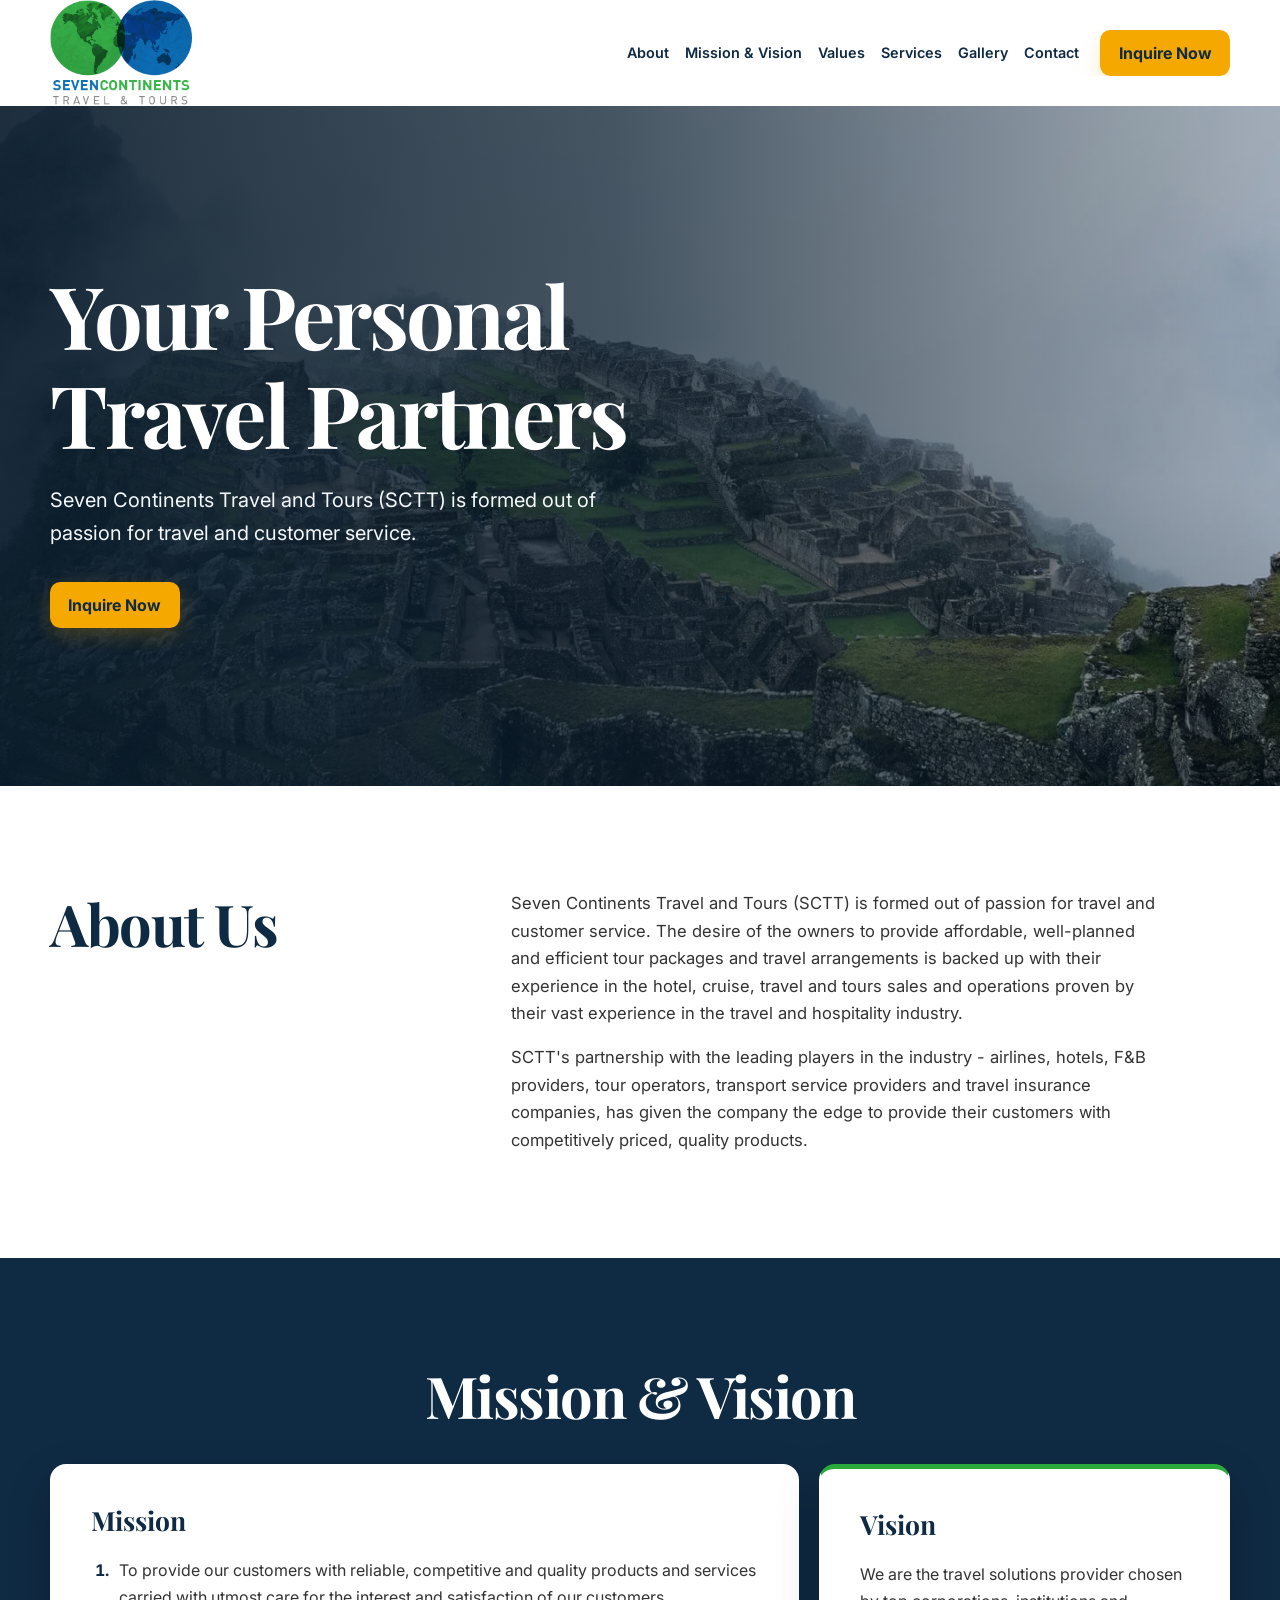
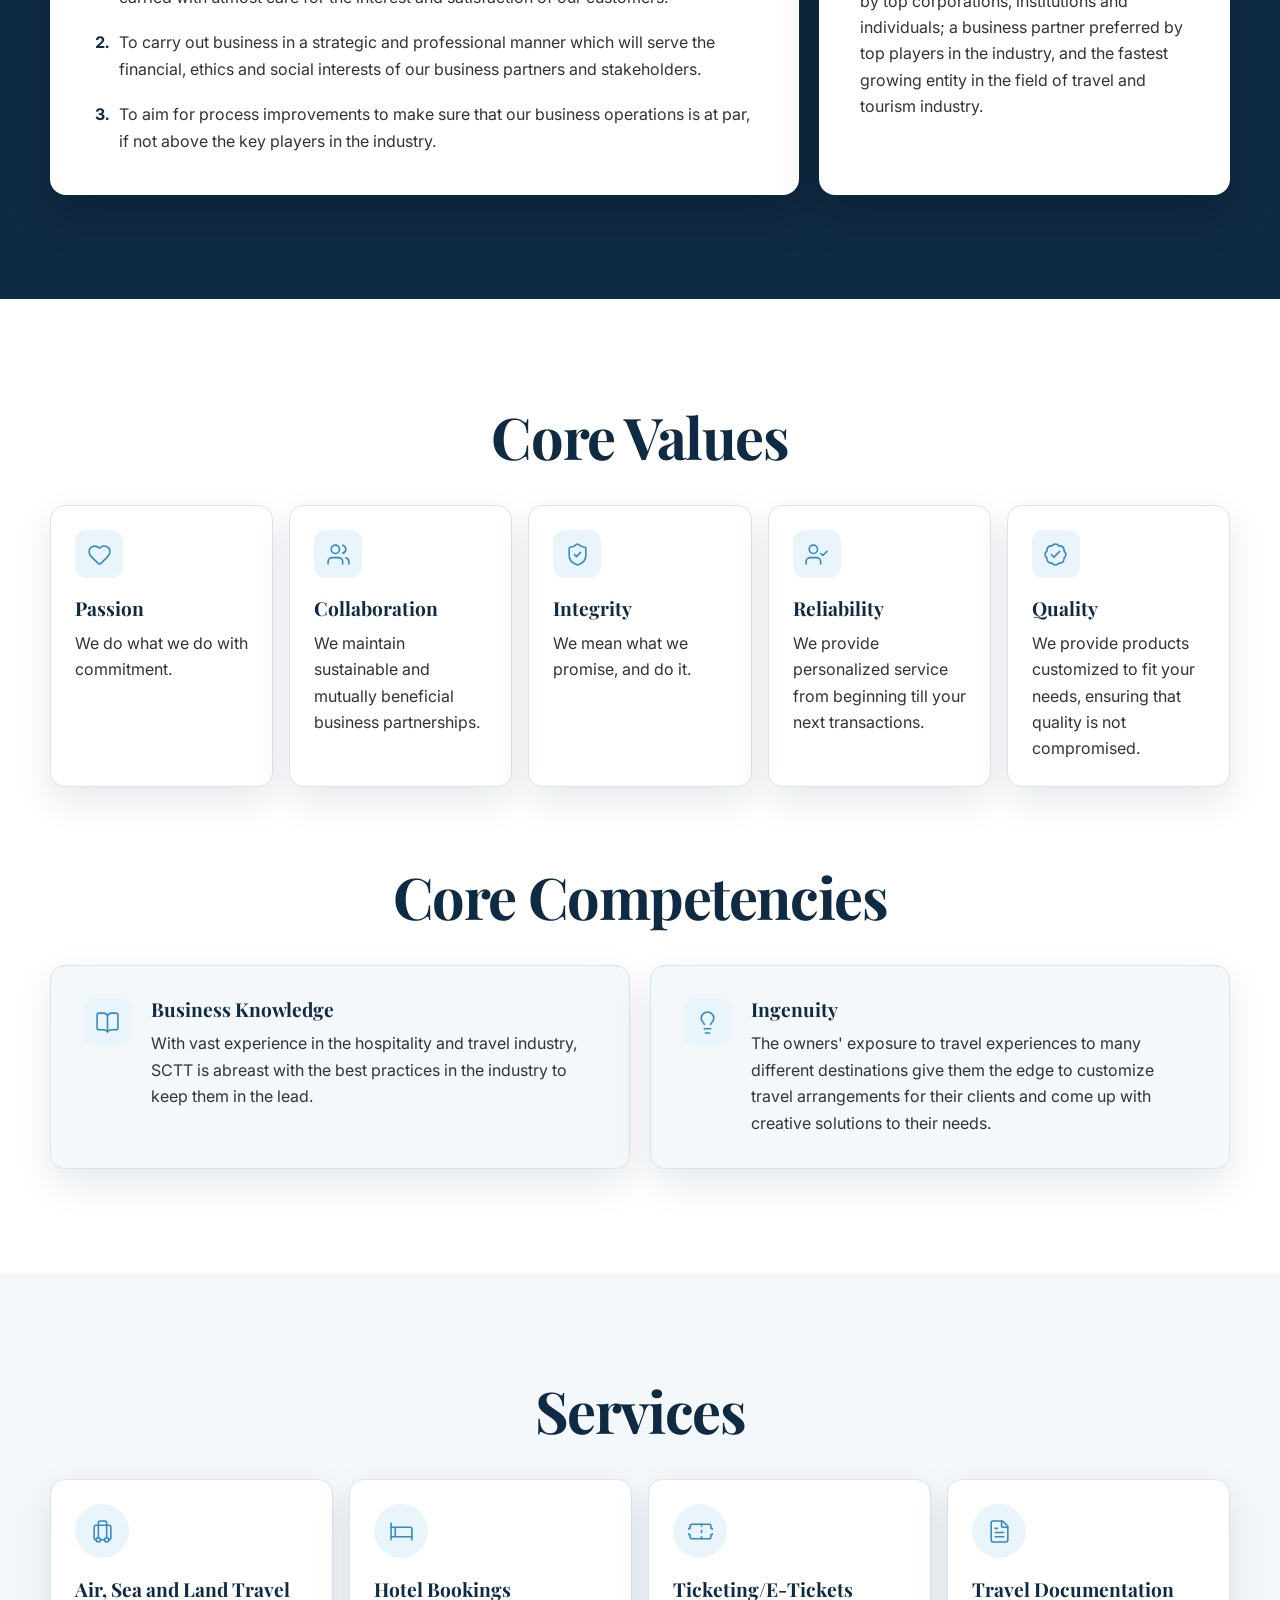
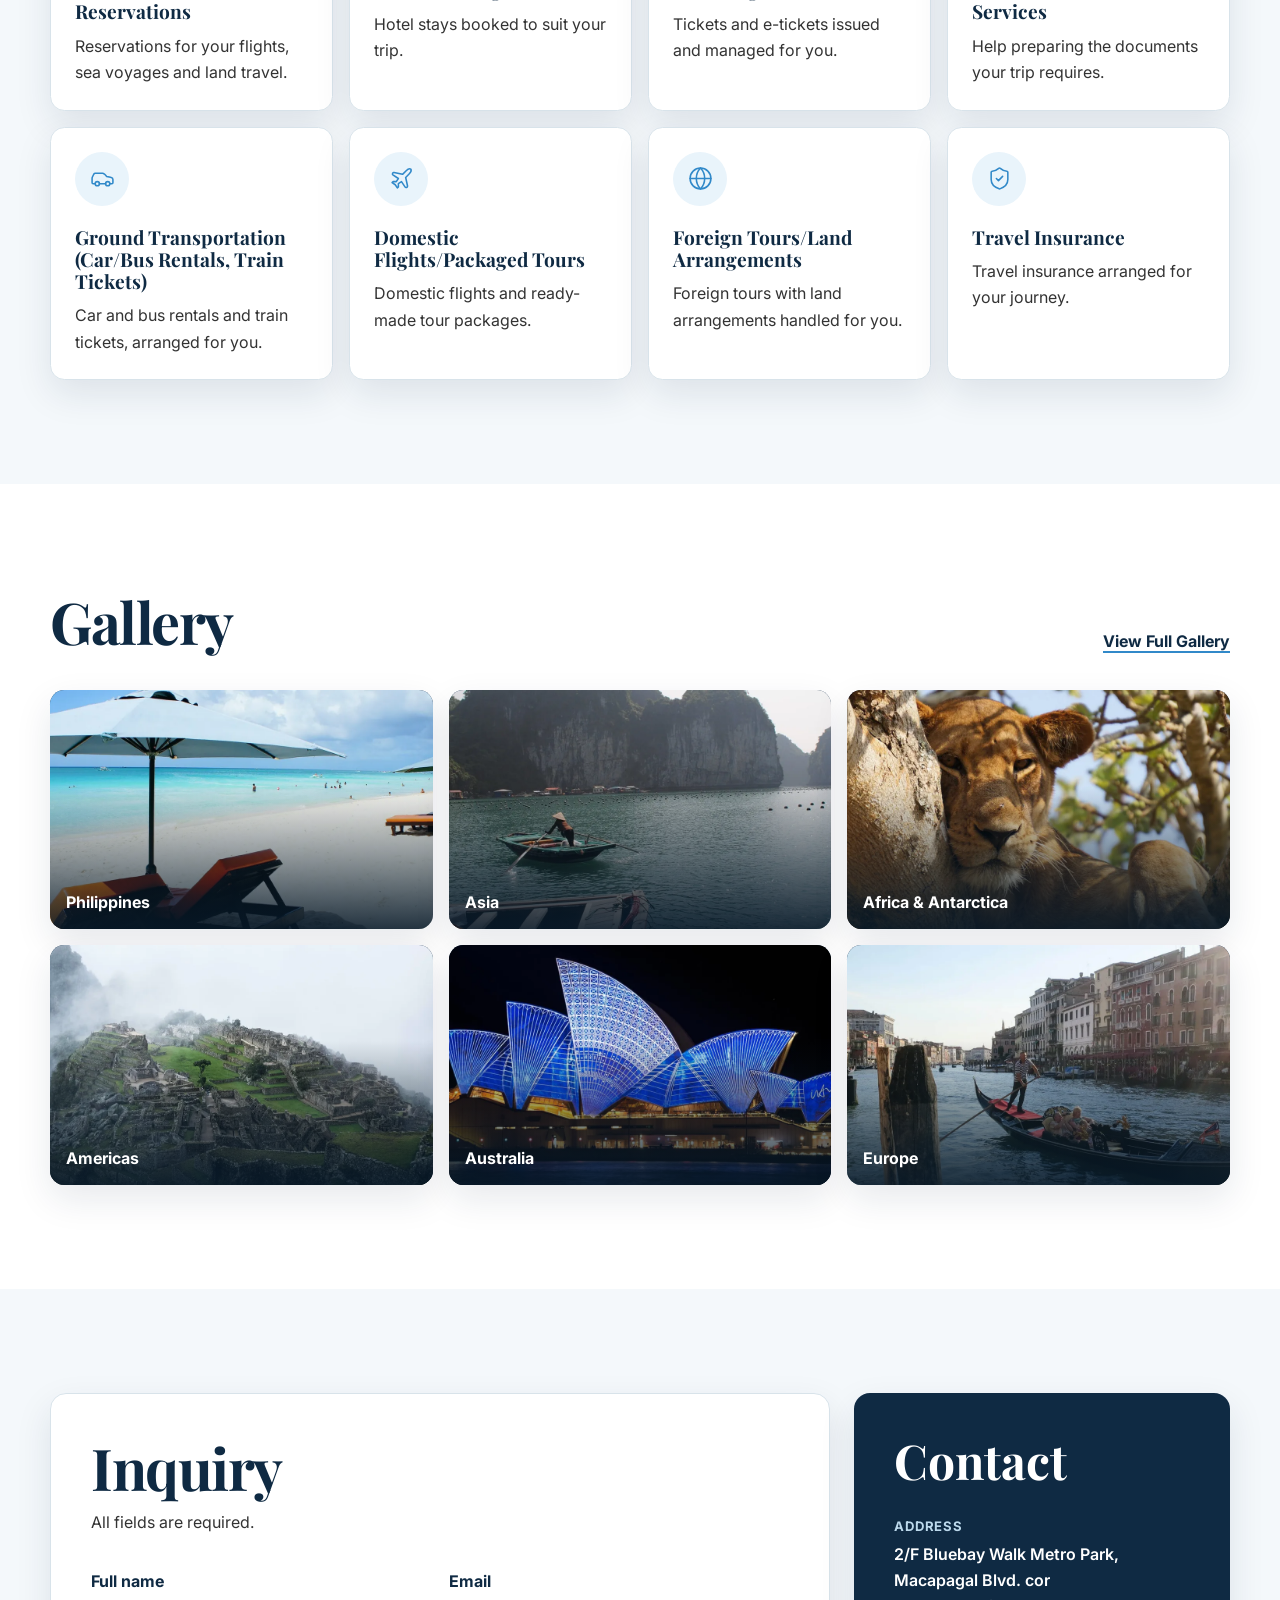
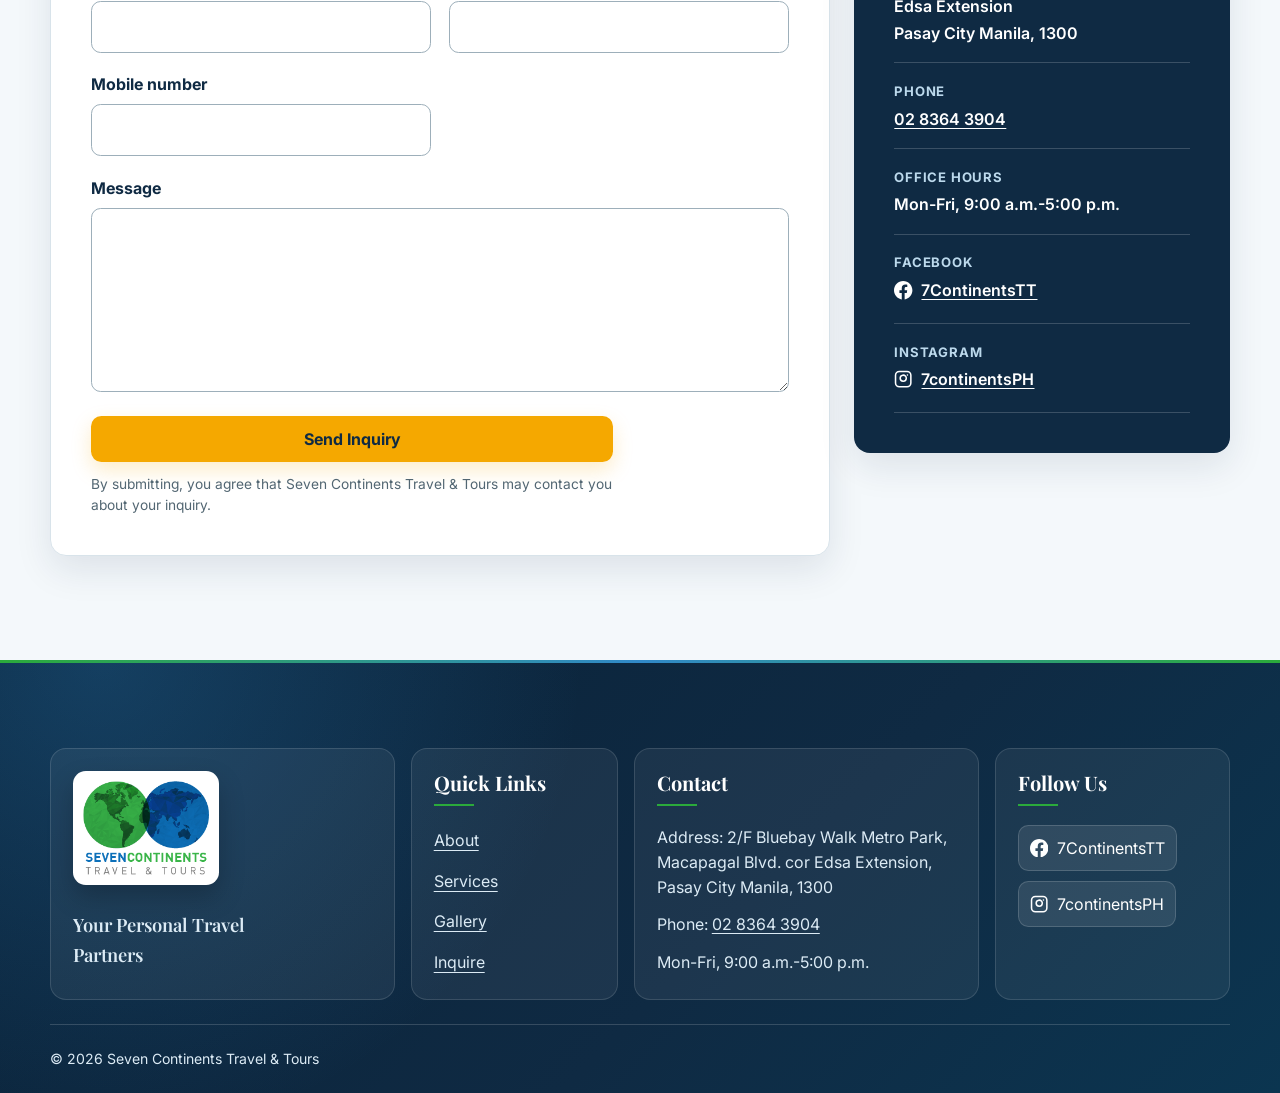
<file: index.html>
<!doctype html>
<html lang="en">
  <head>
    <meta charset="UTF-8">
    <meta name="viewport" content="width=device-width, initial-scale=1.0">
    <meta
      name="description"
      content="Seven Continents Travel &amp; Tours provides thoughtfully planned travel arrangements with warm, personal service."
    >
    <meta property="og:type" content="website">
    <meta property="og:site_name" content="Seven Continents Travel &amp; Tours">
    <meta property="og:title" content="Seven Continents Travel &amp; Tours">
    <meta
      property="og:description"
      content="Seven Continents Travel &amp; Tours provides thoughtfully planned travel arrangements with warm, personal service."
    >
    <meta property="og:url" content="https://www.seven7continents.com/">
    <meta
      property="og:image"
      content="https://www.seven7continents.com/images/optimized/social-preview.jpg"
    >
    <meta property="og:image:width" content="1200">
    <meta property="og:image:height" content="630">
    <meta property="og:image:alt" content="Seven Continents Travel and Tours">
    <meta name="twitter:card" content="summary_large_image">
    <meta name="twitter:title" content="Seven Continents Travel &amp; Tours">
    <meta
      name="twitter:description"
      content="Seven Continents Travel &amp; Tours provides thoughtfully planned travel arrangements with warm, personal service."
    >
    <meta
      name="twitter:image"
      content="https://www.seven7continents.com/images/optimized/social-preview.jpg"
    >
    <meta name="theme-color" content="#0b2e46">
    <title>Seven Continents Travel &amp; Tours</title>
    <link rel="canonical" href="https://www.seven7continents.com/">
    <link rel="icon" type="image/png" sizes="64x64" href="images/optimized/favicon.png">
    <link rel="preload" as="image" href="images/optimized/hero-machu-picchu.webp" type="image/webp">
    <link rel="preconnect" href="https://fonts.googleapis.com">
    <link rel="preconnect" href="https://fonts.gstatic.com" crossorigin>
    <link
      href="https://fonts.googleapis.com/css2?family=Inter:wght@400;500;600;700&amp;family=Playfair+Display:wght@600;700&amp;display=swap"
      rel="stylesheet"
    >
    <link rel="stylesheet" href="css/styles.css">
    <script src="js/main.js" defer></script>
  </head>
  <body>
    <a class="skip-link" href="#main-content">Skip to main content</a>

    <header class="site-header" data-site-header>
      <div class="container header-inner">
        <a class="brand" href="index.html" aria-label="Seven Continents Travel and Tours home">
          <img
            src="images/imgi_1_seven-contenents-travel-tours-logo.png"
            alt="Seven Continents Travel and Tours"
            width="221"
            height="164"
          >
        </a>

        <button
          class="menu-toggle"
          type="button"
          aria-expanded="false"
          aria-controls="primary-navigation"
          aria-label="Open navigation menu"
          data-menu-toggle
        >
          <svg class="menu-icon" viewBox="0 0 24 24" aria-hidden="true">
            <path d="M4 6h16M4 12h16M4 18h16"></path>
          </svg>
          <svg class="close-icon" viewBox="0 0 24 24" aria-hidden="true">
            <path d="m18 6-12 12M6 6l12 12"></path>
          </svg>
        </button>

        <nav class="primary-navigation" id="primary-navigation" aria-label="Primary navigation" data-navigation>
          <a href="index.html#about">About</a>
          <a href="index.html#mission-vision">Mission &amp; Vision</a>
          <a href="index.html#values">Values</a>
          <a href="index.html#services">Services</a>
          <a href="gallery.html">Gallery</a>
          <a href="index.html#contact">Contact</a>
          <a class="button button-primary nav-cta" href="index.html#inquire">Inquire Now</a>
        </nav>
      </div>
    </header>

    <main class="site-main" id="main-content">
      <section class="hero" aria-labelledby="hero-title">
        <div class="hero-media" aria-hidden="true">
          <picture>
            <source srcset="images/optimized/hero-machu-picchu.webp" type="image/webp">
            <img
              src="images/imgi_17_america-3.jpg"
              alt=""
              width="2000"
              height="768"
              fetchpriority="high"
              decoding="async"
            >
          </picture>
        </div>
        <div class="hero-overlay"></div>
        <div class="container hero-content">
          <h1 id="hero-title">Your Personal Travel Partners</h1>
          <p>Seven Continents Travel and Tours (SCTT) is formed out of passion for travel and customer service.</p>
          <a class="button button-primary" href="#inquire">Inquire Now</a>
        </div>
      </section>

      <section class="section about-section" id="about" aria-labelledby="about-title">
        <div class="container about-layout">
          <div class="section-heading reveal">
            <h2 id="about-title">About Us</h2>
          </div>
          <div class="about-copy reveal">
            <p>
              Seven Continents Travel and Tours (SCTT) is formed out of passion for travel and customer service. The
              desire of the owners to provide affordable, well-planned and efficient tour packages and travel
              arrangements is backed up with their experience in the hotel, cruise, travel and tours sales and
              operations proven by their vast experience in the travel and hospitality industry.
            </p>
            <p>
              SCTT's partnership with the leading players in the industry - airlines, hotels, F&amp;B providers, tour
              operators, transport service providers and travel insurance companies, has given the company the edge
              to provide their customers with competitively priced, quality products.
            </p>
          </div>
        </div>
      </section>

      <section class="section purpose-section" id="mission-vision" aria-labelledby="purpose-title">
        <div class="container">
          <div class="section-heading section-heading-centered section-heading-light reveal">
            <h2 id="purpose-title">Mission &amp; Vision</h2>
          </div>

          <div class="mission-layout">
            <article class="purpose-card mission-card reveal">
              <h3>Mission</h3>
              <ol class="mission-list">
                <li>
                  To provide our customers with reliable, competitive and quality products and services carried with
                  utmost care for the interest and satisfaction of our customers.
                </li>
                <li>
                  To carry out business in a strategic and professional manner which will serve the financial, ethics
                  and social interests of our business partners and stakeholders.
                </li>
                <li>
                  To aim for process improvements to make sure that our business operations is at par, if not above
                  the key players in the industry.
                </li>
              </ol>
            </article>

            <article class="purpose-card vision-card reveal">
              <h3>Vision</h3>
              <p>
                We are the travel solutions provider chosen by top corporations, institutions and individuals; a
                business partner preferred by top players in the industry, and the fastest growing entity in the field
                of travel and tourism industry.
              </p>
            </article>
          </div>
        </div>
      </section>

      <section class="section values-section" id="values" aria-labelledby="values-title">
        <div class="container">
          <div class="section-heading section-heading-centered reveal">
            <h2 id="values-title">Core Values</h2>
          </div>

          <div class="values-grid">
            <article class="value-card reveal">
              <div class="card-icon" aria-hidden="true">
                <svg viewBox="0 0 24 24">
                  <path d="M2 9.5a5.5 5.5 0 0 1 9.591-3.676.56.56 0 0 0 .818 0A5.49 5.49 0 0 1 22 9.5c0 2.29-1.5 4-3 5.5l-5.492 5.313a2 2 0 0 1-3 .019L5 15c-1.5-1.5-3-3.2-3-5.5"></path>
                </svg>
              </div>
              <h3>Passion</h3>
              <p>We do what we do with commitment.</p>
            </article>

            <article class="value-card reveal">
              <div class="card-icon" aria-hidden="true">
                <svg viewBox="0 0 24 24">
                  <path d="M16 21v-2a4 4 0 0 0-4-4H6a4 4 0 0 0-4 4v2"></path>
                  <path d="M16 3.128a4 4 0 0 1 0 7.744"></path>
                  <path d="M22 21v-2a4 4 0 0 0-3-3.87"></path>
                  <circle cx="9" cy="7" r="4"></circle>
                </svg>
              </div>
              <h3>Collaboration</h3>
              <p>We maintain sustainable and mutually beneficial business partnerships.</p>
            </article>

            <article class="value-card reveal">
              <div class="card-icon" aria-hidden="true">
                <svg viewBox="0 0 24 24">
                  <path d="M20 13c0 5-3.5 7.5-7.66 8.95a1 1 0 0 1-.67-.01C7.5 20.5 4 18 4 13V6a1 1 0 0 1 1-1c2 0 4.5-1.2 6.24-2.72a1.17 1.17 0 0 1 1.52 0C14.51 3.81 17 5 19 5a1 1 0 0 1 1 1z"></path>
                  <path d="m9 12 2 2 4-4"></path>
                </svg>
              </div>
              <h3>Integrity</h3>
              <p>We mean what we promise, and do it.</p>
            </article>

            <article class="value-card reveal">
              <div class="card-icon" aria-hidden="true">
                <svg viewBox="0 0 24 24">
                  <path d="m16 11 2 2 4-4"></path>
                  <path d="M16 21v-2a4 4 0 0 0-4-4H6a4 4 0 0 0-4 4v2"></path>
                  <circle cx="9" cy="7" r="4"></circle>
                </svg>
              </div>
              <h3>Reliability</h3>
              <p>We provide personalized service from beginning till your next transactions.</p>
            </article>

            <article class="value-card reveal">
              <div class="card-icon" aria-hidden="true">
                <svg viewBox="0 0 24 24">
                  <path d="M3.85 8.62a4 4 0 0 1 4.78-4.77 4 4 0 0 1 6.74 0 4 4 0 0 1 4.78 4.78 4 4 0 0 1 0 6.74 4 4 0 0 1-4.77 4.78 4 4 0 0 1-6.75 0 4 4 0 0 1-4.78-4.77 4 4 0 0 1 0-6.76Z"></path>
                  <path d="m16 9-5.5 5.5L8 12"></path>
                </svg>
              </div>
              <h3>Quality</h3>
              <p>We provide products customized to fit your needs, ensuring that quality is not compromised.</p>
            </article>
          </div>

          <div class="competencies-block">
            <div class="section-heading section-heading-centered reveal">
              <h2>Core Competencies</h2>
            </div>
            <div class="competencies-grid">
              <article class="competency-card reveal">
                <div class="card-icon" aria-hidden="true">
                  <svg viewBox="0 0 24 24">
                    <path d="M12 5v16"></path>
                    <path d="M20.001 19A2 2 0 0022 17V5a2 2 0 00-1.999-2L16 3.002A5 5 0 0012 5a5 5 0 00-4-2H4a2 2 0 00-2 2v12a2 2 0 001.999 2H8a5 5 0 014 2 5 5 0 014-2z"></path>
                  </svg>
                </div>
                <div>
                  <h3>Business Knowledge</h3>
                  <p>
                    With vast experience in the hospitality and travel industry, SCTT is abreast with the best
                    practices in the industry to keep them in the lead.
                  </p>
                </div>
              </article>

              <article class="competency-card reveal">
                <div class="card-icon" aria-hidden="true">
                  <svg viewBox="0 0 24 24">
                    <path d="M15 14c.2-1 .7-1.7 1.5-2.5 1-.9 1.5-2.2 1.5-3.5A6 6 0 0 0 6 8c0 1 .2 2.2 1.5 3.5.7.7 1.3 1.5 1.5 2.5"></path>
                    <path d="M9 18h6"></path>
                    <path d="M10 22h4"></path>
                  </svg>
                </div>
                <div>
                  <h3>Ingenuity</h3>
                  <p>
                    The owners' exposure to travel experiences to many different destinations give them the edge to
                    customize travel arrangements for their clients and come up with creative solutions to their
                    needs.
                  </p>
                </div>
              </article>
            </div>
          </div>
        </div>
      </section>

      <section class="section services-section" id="services" aria-labelledby="services-title">
        <div class="container">
          <div class="section-heading section-heading-centered reveal">
            <h2 id="services-title">Services</h2>
          </div>

          <div class="services-grid">
            <article class="service-card reveal">
              <div class="service-icon" aria-hidden="true">
                <svg viewBox="0 0 24 24">
                  <path d="M6 20a2 2 0 0 1-2-2V8a2 2 0 0 1 2-2h12a2 2 0 0 1 2 2v10a2 2 0 0 1-2 2"></path>
                  <path d="M8 18V4a2 2 0 0 1 2-2h4a2 2 0 0 1 2 2v14"></path>
                  <path d="M10 20h4"></path>
                  <circle cx="16" cy="20" r="2"></circle>
                  <circle cx="8" cy="20" r="2"></circle>
                </svg>
              </div>
              <h3>Air, Sea and Land Travel Reservations</h3>
              <p>Reservations for your flights, sea voyages and land travel.</p>
            </article>

            <article class="service-card reveal">
              <div class="service-icon" aria-hidden="true">
                <svg viewBox="0 0 24 24">
                  <path d="M2 4v16"></path>
                  <path d="M2 8h18a2 2 0 0 1 2 2v10"></path>
                  <path d="M2 17h20"></path>
                  <path d="M6 8v9"></path>
                </svg>
              </div>
              <h3>Hotel Bookings</h3>
              <p>Hotel stays booked to suit your trip.</p>
            </article>

            <article class="service-card reveal">
              <div class="service-icon" aria-hidden="true">
                <svg viewBox="0 0 24 24">
                  <path d="M2 9a3 3 0 0 0 0 6v2a2 2 0 0 0 2 2h16a2 2 0 0 0 2-2v-2a3 3 0 0 0 0-6V7a2 2 0 0 0-2-2H4a2 2 0 0 0-2 2Z"></path>
                  <path d="M13 5v2"></path>
                  <path d="M13 17v2"></path>
                  <path d="M13 11v2"></path>
                </svg>
              </div>
              <h3>Ticketing/E-Tickets</h3>
              <p>Tickets and e-tickets issued and managed for you.</p>
            </article>

            <article class="service-card reveal">
              <div class="service-icon" aria-hidden="true">
                <svg viewBox="0 0 24 24">
                  <path d="M6 22a2 2 0 0 1-2-2V4a2 2 0 0 1 2-2h8a2.4 2.4 0 0 1 1.704.706l3.588 3.588A2.4 2.4 0 0 1 20 8v12a2 2 0 0 1-2 2z"></path>
                  <path d="M14 2v5a1 1 0 0 0 1 1h5"></path>
                  <path d="M10 9H8"></path>
                  <path d="M16 13H8"></path>
                  <path d="M16 17H8"></path>
                </svg>
              </div>
              <h3>Travel Documentation Services</h3>
              <p>Help preparing the documents your trip requires.</p>
            </article>

            <article class="service-card reveal">
              <div class="service-icon" aria-hidden="true">
                <svg viewBox="0 0 24 24">
                  <path d="M19 17h2c.6 0 1-.4 1-1v-3c0-.9-.7-1.7-1.5-1.9C18.7 10.6 16 10 16 10s-1.3-1.4-2.2-2.3c-.5-.4-1.1-.7-1.8-.7H5c-.6 0-1.1.4-1.4.9l-1.4 2.9A3.7 3.7 0 0 0 2 12v4c0 .6.4 1 1 1h2"></path>
                  <circle cx="7" cy="17" r="2"></circle>
                  <path d="M9 17h6"></path>
                  <circle cx="17" cy="17" r="2"></circle>
                </svg>
              </div>
              <h3>Ground Transportation (Car/Bus Rentals, Train Tickets)</h3>
              <p>Car and bus rentals and train tickets, arranged for you.</p>
            </article>

            <article class="service-card reveal">
              <div class="service-icon" aria-hidden="true">
                <svg viewBox="0 0 24 24">
                  <path d="M17.8 19.2 16 11l3.5-3.5C21 6 21.5 4 21 3c-1-.5-3 0-4.5 1.5L13 8 4.8 6.2c-.5-.1-.9.1-1.1.5l-.3.5c-.2.5-.1 1 .3 1.3L9 12l-2 3H4l-1 1 3 2 2 3 1-1v-3l3-2 3.5 5.3c.3.4.8.5 1.3.3l.5-.2c.4-.3.6-.7.5-1.2z"></path>
                </svg>
              </div>
              <h3>Domestic Flights/Packaged Tours</h3>
              <p>Domestic flights and ready-made tour packages.</p>
            </article>

            <article class="service-card reveal">
              <div class="service-icon" aria-hidden="true">
                <svg viewBox="0 0 24 24">
                  <circle cx="12" cy="12" r="10"></circle>
                  <path d="M12 2a14.5 14.5 0 0 0 0 20 14.5 14.5 0 0 0 0-20"></path>
                  <path d="M2 12h20"></path>
                </svg>
              </div>
              <h3>Foreign Tours/Land Arrangements</h3>
              <p>Foreign tours with land arrangements handled for you.</p>
            </article>

            <article class="service-card reveal">
              <div class="service-icon" aria-hidden="true">
                <svg viewBox="0 0 24 24">
                  <path d="M20 13c0 5-3.5 7.5-7.66 8.95a1 1 0 0 1-.67-.01C7.5 20.5 4 18 4 13V6a1 1 0 0 1 1-1c2 0 4.5-1.2 6.24-2.72a1.17 1.17 0 0 1 1.52 0C14.51 3.81 17 5 19 5a1 1 0 0 1 1 1z"></path>
                  <path d="m9 12 2 2 4-4"></path>
                </svg>
              </div>
              <h3>Travel Insurance</h3>
              <p>Travel insurance arranged for your journey.</p>
            </article>
          </div>
        </div>
      </section>

      <section class="section gallery-preview-section" aria-labelledby="gallery-preview-title">
        <div class="container">
          <div class="section-heading gallery-preview-heading reveal">
            <h2 id="gallery-preview-title">Gallery</h2>
            <a class="text-link" href="gallery.html">View Full Gallery</a>
          </div>

          <div class="gallery-preview-grid reveal">
            <a class="preview-card" href="gallery.html?region=philippines">
              <img
                src="images/optimized/imgi_7_philippines-2.webp"
                alt="White-sand beach and turquoise water in the Philippines"
                width="1600"
                height="614"
                loading="lazy"
                decoding="async"
              >
              <span>Philippines</span>
            </a>
            <a class="preview-card" href="gallery.html?region=asia">
              <img
                src="images/optimized/imgi_9_asia-1.webp"
                alt="Boats crossing a bay surrounded by limestone formations in Asia"
                width="1600"
                height="614"
                loading="lazy"
                decoding="async"
              >
              <span>Asia</span>
            </a>
            <a class="preview-card" href="gallery.html?region=africa-antarctica">
              <img
                src="images/optimized/imgi_12_africa-antartica-1.webp"
                alt="Lioness resting in a tree in Africa"
                width="1600"
                height="614"
                loading="lazy"
                decoding="async"
              >
              <span>Africa &amp; Antarctica</span>
            </a>
            <a class="preview-card preview-position-left" href="gallery.html?region=americas">
              <img
                src="images/optimized/imgi_17_america-3.webp"
                alt="Machu Picchu surrounded by mist-covered mountains"
                width="1600"
                height="614"
                loading="lazy"
                decoding="async"
              >
              <span>Americas</span>
            </a>
            <a class="preview-card" href="gallery.html?region=australia">
              <img
                src="images/optimized/imgi_18_australia-1.webp"
                alt="Sydney Opera House illuminated at night"
                width="1600"
                height="614"
                loading="lazy"
                decoding="async"
              >
              <span>Australia</span>
            </a>
            <a class="preview-card" href="gallery.html?region=europe">
              <img
                src="images/optimized/imgi_22_europe-2.webp"
                alt="Gondola traveling along a canal in Venice"
                width="1600"
                height="614"
                loading="lazy"
                decoding="async"
              >
              <span>Europe</span>
            </a>
          </div>
        </div>
      </section>

      <section class="section inquiry-section" id="inquire" aria-labelledby="inquiry-title">
        <div class="container inquiry-layout">
          <div class="inquiry-form-panel reveal">
            <div class="section-heading inquiry-heading">
              <h2 id="inquiry-title">Inquiry</h2>
              <p>All fields are required.</p>
            </div>

            <form
              class="inquiry-form"
              action="https://api.web3forms.com/submit"
              method="post"
              novalidate
              data-inquiry-form
            >
              <input type="hidden" name="access_key" value="YOUR_WEB3FORMS_KEY">

              <div class="form-honeypot" aria-hidden="true">
                <label for="botcheck">Leave this field empty</label>
                <input id="botcheck" type="checkbox" name="botcheck" tabindex="-1" autocomplete="off">
              </div>

              <div class="form-grid">
                <div class="form-field">
                  <label for="full-name">Full name</label>
                  <input
                    id="full-name"
                    type="text"
                    name="name"
                    autocomplete="name"
                    aria-describedby="full-name-error"
                    required
                    data-validate
                  >
                  <p class="field-error" id="full-name-error" data-error-for="full-name"></p>
                </div>

                <div class="form-field">
                  <label for="email">Email</label>
                  <input
                    id="email"
                    type="email"
                    name="email"
                    autocomplete="email"
                    aria-describedby="email-error"
                    required
                    data-validate
                  >
                  <p class="field-error" id="email-error" data-error-for="email"></p>
                </div>

                <div class="form-field">
                  <label for="mobile-number">Mobile number</label>
                  <input
                    id="mobile-number"
                    type="tel"
                    name="mobile_number"
                    autocomplete="tel"
                    inputmode="tel"
                    aria-describedby="mobile-number-error"
                    required
                    data-validate
                  >
                  <p class="field-error" id="mobile-number-error" data-error-for="mobile-number"></p>
                </div>

                <div class="form-field form-field-full">
                  <label for="message">Message</label>
                  <textarea
                    id="message"
                    name="message"
                    rows="6"
                    aria-describedby="message-error"
                    required
                    data-validate
                  ></textarea>
                  <p class="field-error" id="message-error" data-error-for="message"></p>
                </div>
              </div>

              <div class="form-actions">
                <div class="submit-group">
                  <button class="button button-primary submit-button" type="submit" data-submit-button>
                    <span data-submit-label>Send Inquiry</span>
                  </button>
                  <p class="consent-text">
                    By submitting, you agree that Seven Continents Travel &amp; Tours may contact you about your
                    inquiry.
                  </p>
                </div>
                <p class="form-status" role="status" aria-live="polite" tabindex="-1" data-form-status></p>
              </div>
            </form>
          </div>

          <aside class="contact-panel reveal" id="contact" aria-labelledby="contact-title">
            <h2 id="contact-title">Contact</h2>
            <dl class="contact-list">
              <div>
                <dt>Address</dt>
                <dd>
                  2/F Bluebay Walk Metro Park,<br>
                  Macapagal Blvd. cor<br>
                  Edsa Extension<br>
                  Pasay City Manila, 1300
                </dd>
              </div>
              <div>
                <dt>Phone</dt>
                <dd><a href="tel:+63283643904">02 8364 3904</a></dd>
              </div>
              <div>
                <dt>Office hours</dt>
                <dd>Mon-Fri, 9:00 a.m.-5:00 p.m.</dd>
              </div>
              <div>
                <dt>Facebook</dt>
                <dd>
                  <a
                    class="social-link"
                    href="http://www.facebook.com/sevencontinentstravelandtours"
                    target="_blank"
                    rel="noopener noreferrer"
                  >
                    <svg viewBox="0 0 24 24" aria-hidden="true">
                      <path d="M24 12.073C24 5.405 18.627 0 12 0S0 5.405 0 12.073C0 18.1 4.388 23.094 10.125 24v-8.437H7.078v-3.49h3.047V9.413c0-3.025 1.792-4.697 4.533-4.697 1.312 0 2.686.235 2.686.235v2.975h-1.513c-1.491 0-1.956.931-1.956 1.887v2.26h3.328l-.532 3.49h-2.796V24C19.612 23.094 24 18.1 24 12.073Z"></path>
                    </svg>
                    <span>7ContinentsTT</span>
                  </a>
                </dd>
              </div>
              <div>
                <dt>Instagram</dt>
                <dd>
                  <a
                    class="social-link"
                    href="https://www.instagram.com/7continentsPH/"
                    target="_blank"
                    rel="noopener noreferrer"
                  >
                    <svg class="social-icon-instagram" viewBox="0 0 24 24" aria-hidden="true">
                      <rect width="20" height="20" x="2" y="2" rx="5" ry="5"></rect>
                      <path d="M16 11.37a4 4 0 1 1-4.63-4.63A4 4 0 0 1 16 11.37z"></path>
                      <line x1="17.5" x2="17.51" y1="6.5" y2="6.5"></line>
                    </svg>
                    <span>7continentsPH</span>
                  </a>
                </dd>
              </div>
            </dl>
          </aside>
        </div>
      </section>
    </main>

    <footer class="site-footer">
      <div class="container footer-grid">
        <div class="footer-brand">
          <a class="footer-logo" href="index.html" aria-label="Seven Continents Travel and Tours home">
            <img
              src="images/imgi_1_seven-contenents-travel-tours-logo.png"
              alt="Seven Continents Travel and Tours"
              width="221"
              height="164"
              loading="lazy"
              decoding="async"
            >
          </a>
          <p>Your Personal Travel Partners</p>
        </div>

        <div>
          <h2 class="footer-heading">Quick Links</h2>
          <ul class="footer-links">
            <li><a href="index.html#about">About</a></li>
            <li><a href="index.html#services">Services</a></li>
            <li><a href="gallery.html">Gallery</a></li>
            <li><a href="index.html#inquire">Inquire</a></li>
          </ul>
        </div>

        <div>
          <h2 class="footer-heading">Contact</h2>
          <address class="footer-contact">
            <span>
              Address: 2/F Bluebay Walk Metro Park, Macapagal Blvd. cor Edsa Extension, Pasay City Manila, 1300
            </span>
            <span>Phone: <a href="tel:+63283643904">02 8364 3904</a></span>
            <span>Mon-Fri, 9:00 a.m.-5:00 p.m.</span>
          </address>
        </div>

        <div>
          <h2 class="footer-heading">Follow Us</h2>
          <ul class="footer-links">
            <li>
              <a
                class="footer-social"
                href="http://www.facebook.com/sevencontinentstravelandtours"
                target="_blank"
                rel="noopener noreferrer"
              >
                <svg viewBox="0 0 24 24" aria-hidden="true">
                  <path d="M24 12.073C24 5.405 18.627 0 12 0S0 5.405 0 12.073C0 18.1 4.388 23.094 10.125 24v-8.437H7.078v-3.49h3.047V9.413c0-3.025 1.792-4.697 4.533-4.697 1.312 0 2.686.235 2.686.235v2.975h-1.513c-1.491 0-1.956.931-1.956 1.887v2.26h3.328l-.532 3.49h-2.796V24C19.612 23.094 24 18.1 24 12.073Z"></path>
                </svg>
                <span>7ContinentsTT</span>
              </a>
            </li>
            <li>
              <a
                class="footer-social"
                href="https://www.instagram.com/7continentsPH/"
                target="_blank"
                rel="noopener noreferrer"
              >
                <svg class="social-icon-instagram" viewBox="0 0 24 24" aria-hidden="true">
                  <rect width="20" height="20" x="2" y="2" rx="5" ry="5"></rect>
                  <path d="M16 11.37a4 4 0 1 1-4.63-4.63A4 4 0 0 1 16 11.37z"></path>
                  <line x1="17.5" x2="17.51" y1="6.5" y2="6.5"></line>
                </svg>
                <span>7continentsPH</span>
              </a>
            </li>
          </ul>
        </div>
      </div>

      <div class="container footer-bottom">
        <p>&copy; 2026 Seven Continents Travel &amp; Tours</p>
      </div>
    </footer>
  </body>
</html>
</file>
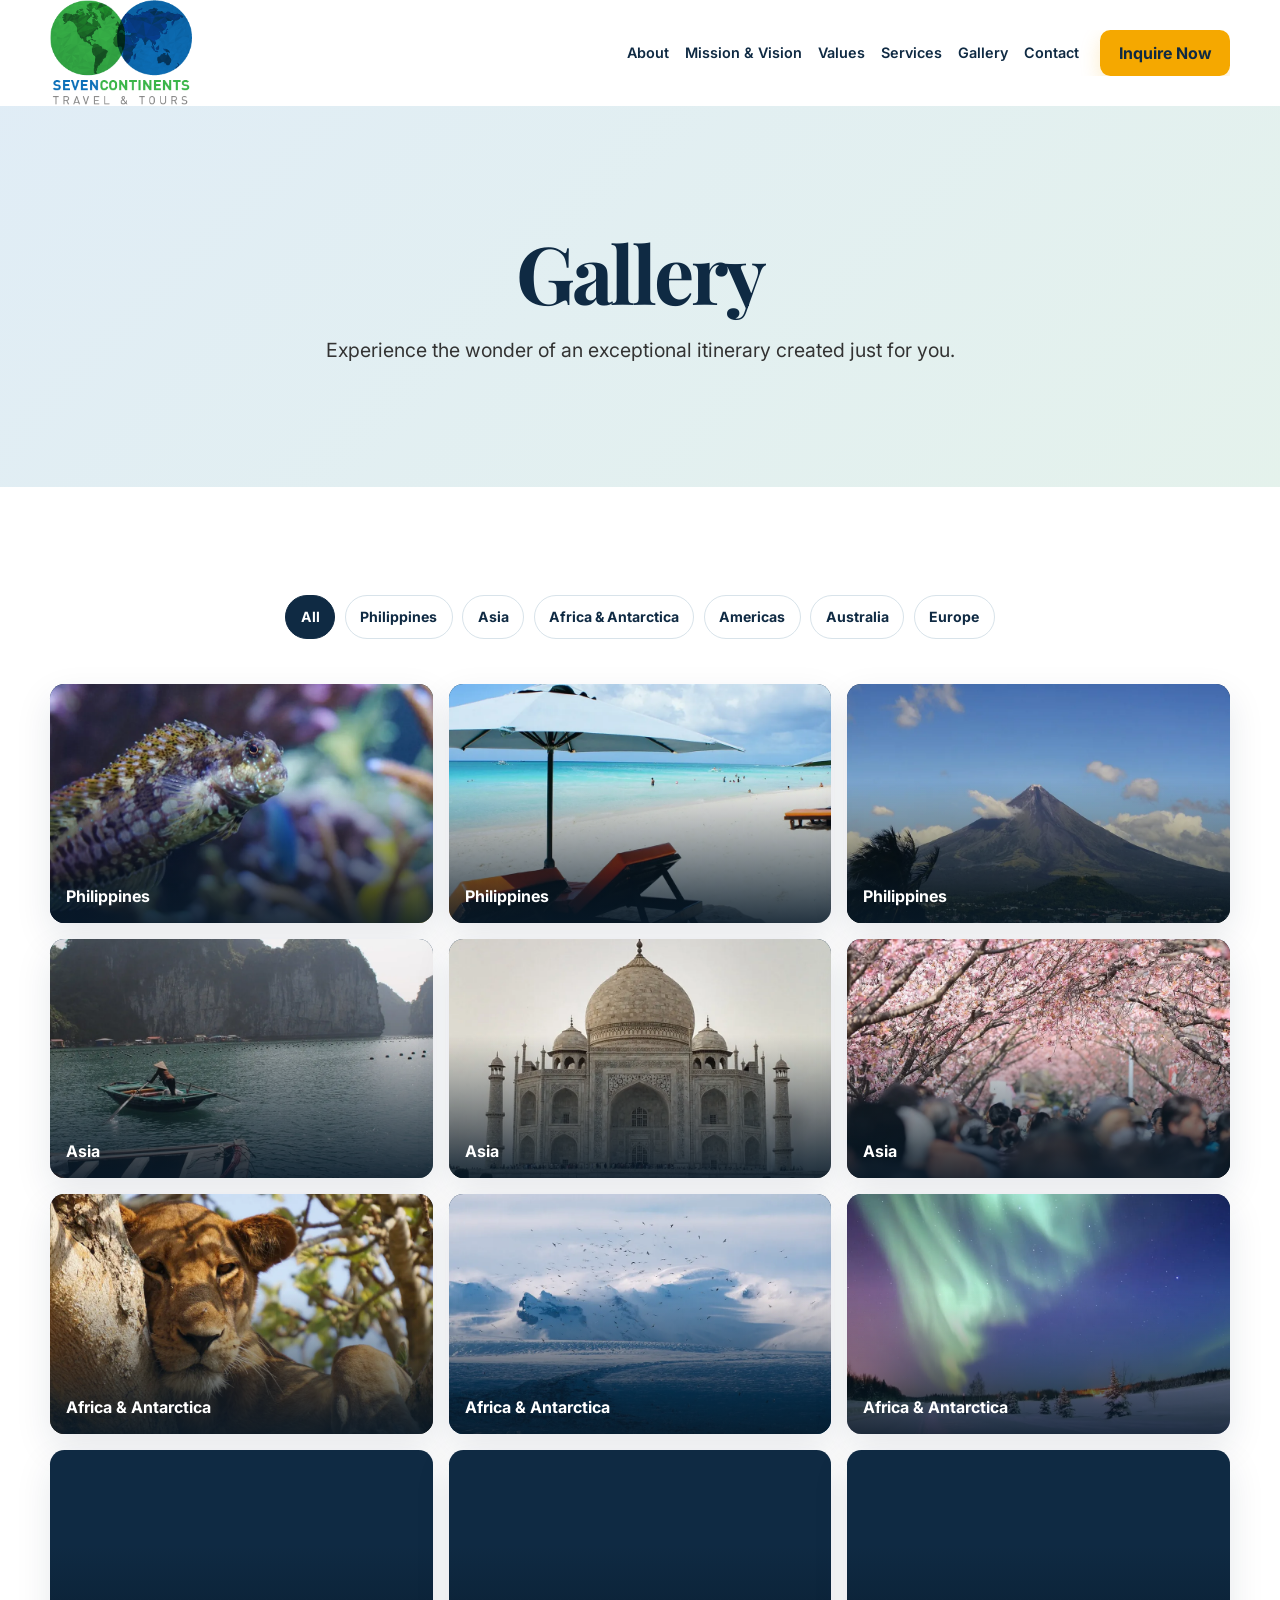
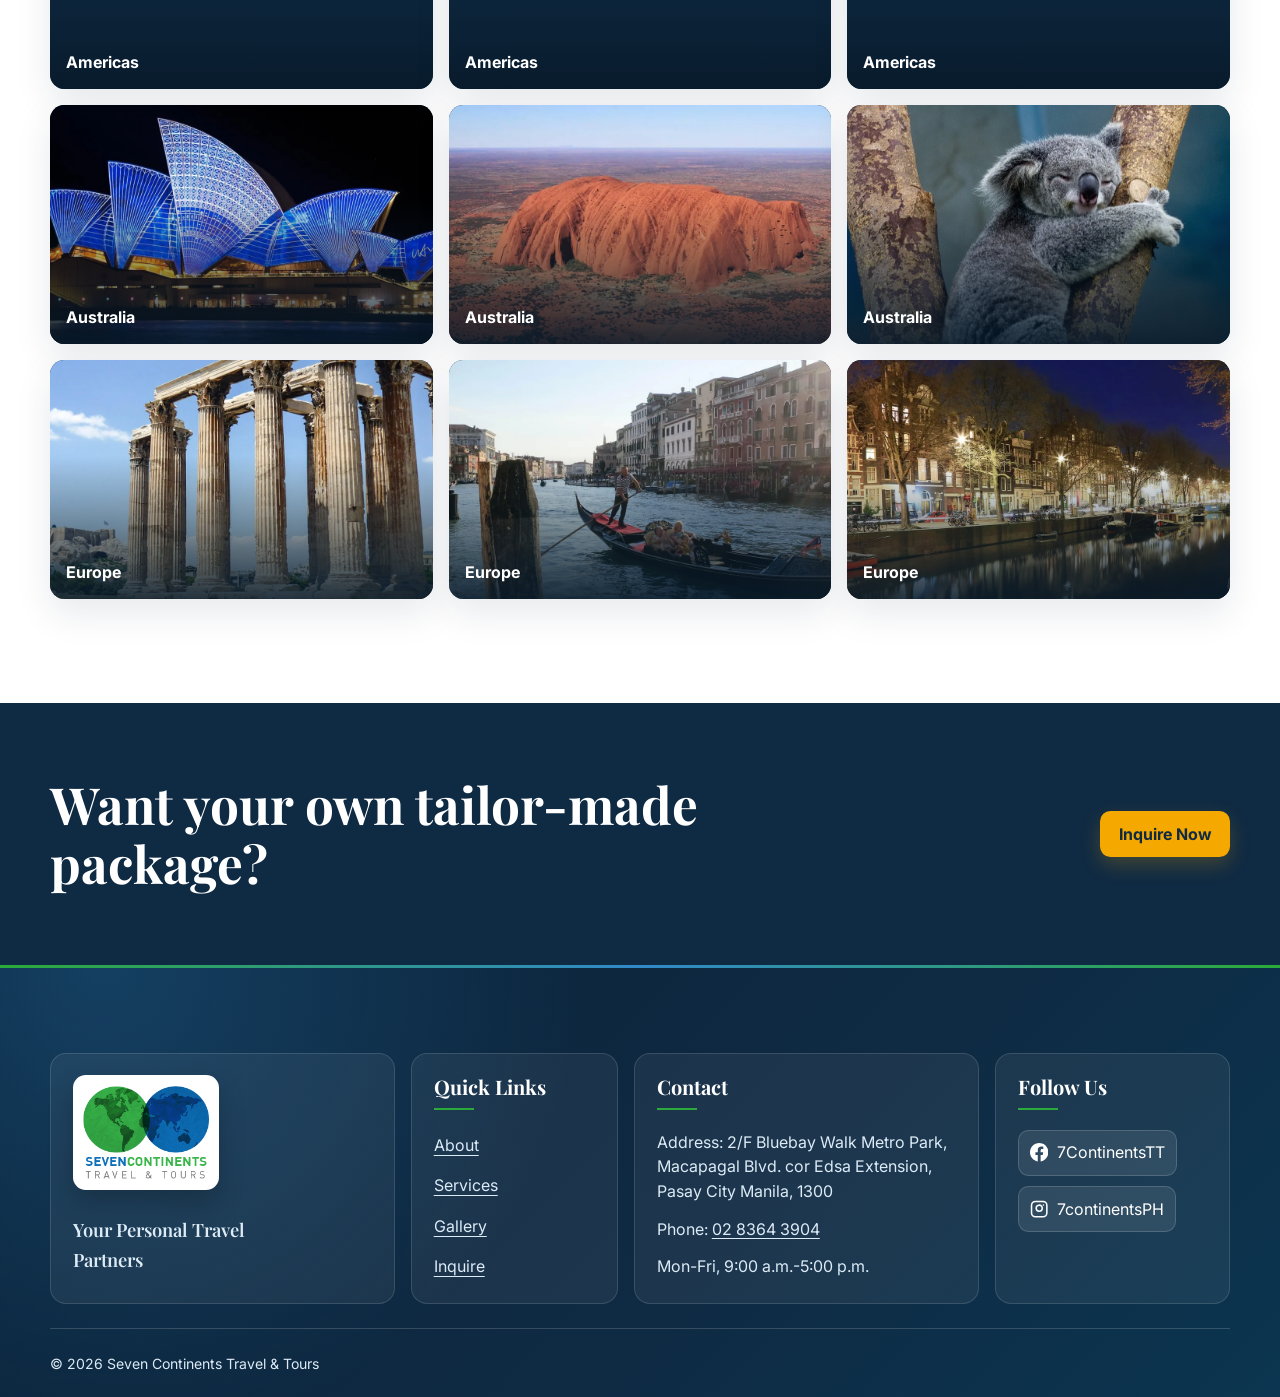
<file: gallery.html>
<!doctype html>
<html lang="en">
  <head>
    <meta charset="UTF-8">
    <meta name="viewport" content="width=device-width, initial-scale=1.0">
    <meta
      name="description"
      content="Explore travel photos from the Philippines, Asia, Africa, Antarctica, the Americas, Australia, and Europe."
    >
    <meta property="og:type" content="website">
    <meta property="og:site_name" content="Seven Continents Travel &amp; Tours">
    <meta property="og:title" content="Gallery | Seven Continents Travel &amp; Tours">
    <meta
      property="og:description"
      content="Explore travel photos from the Philippines, Asia, Africa, Antarctica, the Americas, Australia, and Europe."
    >
    <meta property="og:url" content="https://www.seven7continents.com/gallery.html">
    <meta
      property="og:image"
      content="https://www.seven7continents.com/images/optimized/social-preview.jpg"
    >
    <meta property="og:image:width" content="1200">
    <meta property="og:image:height" content="630">
    <meta property="og:image:alt" content="Seven Continents Travel and Tours">
    <meta name="twitter:card" content="summary_large_image">
    <meta name="twitter:title" content="Gallery | Seven Continents Travel &amp; Tours">
    <meta
      name="twitter:description"
      content="Explore travel photos from the Philippines, Asia, Africa, Antarctica, the Americas, Australia, and Europe."
    >
    <meta
      name="twitter:image"
      content="https://www.seven7continents.com/images/optimized/social-preview.jpg"
    >
    <meta name="theme-color" content="#0b2e46">
    <title>Gallery | Seven Continents Travel &amp; Tours</title>
    <link rel="canonical" href="https://www.seven7continents.com/gallery.html">
    <link rel="icon" type="image/png" sizes="64x64" href="images/optimized/favicon.png">
    <link rel="preconnect" href="https://fonts.googleapis.com">
    <link rel="preconnect" href="https://fonts.gstatic.com" crossorigin>
    <link
      href="https://fonts.googleapis.com/css2?family=Inter:wght@400;500;600;700&amp;family=Playfair+Display:wght@600;700&amp;display=swap"
      rel="stylesheet"
    >
    <link rel="stylesheet" href="css/styles.css">
    <script src="js/main.js" defer></script>
  </head>
  <body>
    <a class="skip-link" href="#main-content">Skip to main content</a>

    <header class="site-header" data-site-header>
      <div class="container header-inner">
        <a class="brand" href="index.html" aria-label="Seven Continents Travel and Tours home">
          <img
            src="images/imgi_1_seven-contenents-travel-tours-logo.png"
            alt="Seven Continents Travel and Tours"
            width="221"
            height="164"
          >
        </a>

        <button
          class="menu-toggle"
          type="button"
          aria-expanded="false"
          aria-controls="primary-navigation"
          aria-label="Open navigation menu"
          data-menu-toggle
        >
          <svg class="menu-icon" viewBox="0 0 24 24" aria-hidden="true">
            <path d="M4 6h16M4 12h16M4 18h16"></path>
          </svg>
          <svg class="close-icon" viewBox="0 0 24 24" aria-hidden="true">
            <path d="m18 6-12 12M6 6l12 12"></path>
          </svg>
        </button>

        <nav class="primary-navigation" id="primary-navigation" aria-label="Primary navigation" data-navigation>
          <a href="index.html#about">About</a>
          <a href="index.html#mission-vision">Mission &amp; Vision</a>
          <a href="index.html#values">Values</a>
          <a href="index.html#services">Services</a>
          <a href="gallery.html">Gallery</a>
          <a href="index.html#contact">Contact</a>
          <a class="button button-primary nav-cta" href="index.html#inquire">Inquire Now</a>
        </nav>
      </div>
    </header>

    <main class="site-main" id="main-content">
      <section class="gallery-intro" aria-labelledby="gallery-title">
        <div class="container gallery-intro-content reveal">
          <h1 id="gallery-title">Gallery</h1>
          <p>Experience the wonder of an exceptional itinerary created just for you.</p>
        </div>
      </section>

      <section class="section gallery-section" aria-label="Travel photo gallery">
        <div class="container">
          <div class="gallery-filters reveal" aria-label="Filter gallery by region" data-gallery-filters>
            <button type="button" data-filter="all" aria-pressed="true">All</button>
            <button type="button" data-filter="philippines" aria-pressed="false">Philippines</button>
            <button type="button" data-filter="asia" aria-pressed="false">Asia</button>
            <button type="button" data-filter="africa-antarctica" aria-pressed="false">
              Africa &amp; Antarctica
            </button>
            <button type="button" data-filter="americas" aria-pressed="false">Americas</button>
            <button type="button" data-filter="australia" aria-pressed="false">Australia</button>
            <button type="button" data-filter="europe" aria-pressed="false">Europe</button>
          </div>

          <p class="gallery-status visually-hidden" aria-live="polite" data-gallery-status>18 photos shown.</p>

          <div class="gallery-grid reveal" data-gallery-grid>
            <button
              class="gallery-card"
              type="button"
              data-gallery-item
              data-category="philippines"
              data-caption="Fish swimming among coral"
              aria-label="Open photo of a fish swimming among coral"
            >
              <img
                src="images/optimized/imgi_6_philippines-1.webp"
                alt="Fish swimming among coral"
                width="1600"
                height="614"
                loading="lazy"
                decoding="async"
              >
              <span>Philippines</span>
            </button>
            <button
              class="gallery-card"
              type="button"
              data-gallery-item
              data-category="philippines"
              data-caption="White-sand beach and turquoise water"
              aria-label="Open photo of a white-sand beach and turquoise water"
            >
              <img
                src="images/optimized/imgi_7_philippines-2.webp"
                alt="White-sand beach and turquoise water"
                width="1600"
                height="614"
                loading="lazy"
                decoding="async"
              >
              <span>Philippines</span>
            </button>
            <button
              class="gallery-card"
              type="button"
              data-gallery-item
              data-category="philippines"
              data-caption="Mayon Volcano beneath a clear sky"
              aria-label="Open photo of Mayon Volcano beneath a clear sky"
            >
              <img
                src="images/optimized/imgi_8_philippines-3.webp"
                alt="Mayon Volcano beneath a clear sky"
                width="1600"
                height="614"
                loading="lazy"
                decoding="async"
              >
              <span>Philippines</span>
            </button>

            <button
              class="gallery-card"
              type="button"
              data-gallery-item
              data-category="asia"
              data-caption="Boats crossing a bay surrounded by limestone formations"
              aria-label="Open photo of boats crossing a bay surrounded by limestone formations"
            >
              <img
                src="images/optimized/imgi_9_asia-1.webp"
                alt="Boats crossing a bay surrounded by limestone formations"
                width="1600"
                height="614"
                loading="lazy"
                decoding="async"
              >
              <span>Asia</span>
            </button>
            <button
              class="gallery-card"
              type="button"
              data-gallery-item
              data-category="asia"
              data-caption="Taj Mahal"
              aria-label="Open photo of the Taj Mahal"
            >
              <img
                src="images/optimized/imgi_10_asia-2.webp"
                alt="Taj Mahal"
                width="1600"
                height="614"
                loading="lazy"
                decoding="async"
              >
              <span>Asia</span>
            </button>
            <button
              class="gallery-card"
              type="button"
              data-gallery-item
              data-category="asia"
              data-caption="Cherry blossoms arching over a walkway"
              aria-label="Open photo of cherry blossoms arching over a walkway"
            >
              <img
                src="images/optimized/imgi_11_asia-3.webp"
                alt="Cherry blossoms arching over a walkway"
                width="1600"
                height="614"
                loading="lazy"
                decoding="async"
              >
              <span>Asia</span>
            </button>

            <button
              class="gallery-card"
              type="button"
              data-gallery-item
              data-category="africa-antarctica"
              data-caption="Lioness resting in a tree"
              aria-label="Open photo of a lioness resting in a tree"
            >
              <img
                src="images/optimized/imgi_12_africa-antartica-1.webp"
                alt="Lioness resting in a tree"
                width="1600"
                height="614"
                loading="lazy"
                decoding="async"
              >
              <span>Africa &amp; Antarctica</span>
            </button>
            <button
              class="gallery-card"
              type="button"
              data-gallery-item
              data-category="africa-antarctica"
              data-caption="Snow-covered Antarctic landscape with birds in flight"
              aria-label="Open photo of a snow-covered Antarctic landscape with birds in flight"
            >
              <img
                src="images/optimized/imgi_13_africa-antartica-2.webp"
                alt="Snow-covered Antarctic landscape with birds in flight"
                width="1600"
                height="614"
                loading="lazy"
                decoding="async"
              >
              <span>Africa &amp; Antarctica</span>
            </button>
            <button
              class="gallery-card"
              type="button"
              data-gallery-item
              data-category="africa-antarctica"
              data-caption="Aurora over a snowy landscape"
              aria-label="Open photo of an aurora over a snowy landscape"
            >
              <img
                src="images/optimized/imgi_14_africa-antartica-3.webp"
                alt="Aurora over a snowy landscape"
                width="1600"
                height="614"
                loading="lazy"
                decoding="async"
              >
              <span>Africa &amp; Antarctica</span>
            </button>

            <button
              class="gallery-card"
              type="button"
              data-gallery-item
              data-category="americas"
              data-caption="Niagara Falls"
              aria-label="Open photo of Niagara Falls"
            >
              <img
                src="images/optimized/imgi_15_america-1.webp"
                alt="Niagara Falls"
                width="1600"
                height="614"
                loading="lazy"
                decoding="async"
              >
              <span>Americas</span>
            </button>
            <button
              class="gallery-card"
              type="button"
              data-gallery-item
              data-category="americas"
              data-caption="Golden Gate Bridge"
              aria-label="Open photo of the Golden Gate Bridge"
            >
              <img
                src="images/optimized/imgi_16_america-2.webp"
                alt="Golden Gate Bridge"
                width="1600"
                height="614"
                loading="lazy"
                decoding="async"
              >
              <span>Americas</span>
            </button>
            <button
              class="gallery-card image-position-left"
              type="button"
              data-gallery-item
              data-category="americas"
              data-caption="Machu Picchu surrounded by mist-covered mountains"
              aria-label="Open photo of Machu Picchu surrounded by mist-covered mountains"
            >
              <img
                src="images/optimized/imgi_17_america-3.webp"
                alt="Machu Picchu surrounded by mist-covered mountains"
                width="1600"
                height="614"
                loading="lazy"
                decoding="async"
              >
              <span>Americas</span>
            </button>

            <button
              class="gallery-card"
              type="button"
              data-gallery-item
              data-category="australia"
              data-caption="Sydney Opera House illuminated at night"
              aria-label="Open photo of the Sydney Opera House illuminated at night"
            >
              <img
                src="images/optimized/imgi_18_australia-1.webp"
                alt="Sydney Opera House illuminated at night"
                width="1600"
                height="614"
                loading="lazy"
                decoding="async"
              >
              <span>Australia</span>
            </button>
            <button
              class="gallery-card"
              type="button"
              data-gallery-item
              data-category="australia"
              data-caption="Uluru rising above the Australian landscape"
              aria-label="Open photo of Uluru rising above the Australian landscape"
            >
              <img
                src="images/optimized/imgi_19_australia-2.webp"
                alt="Uluru rising above the Australian landscape"
                width="1600"
                height="614"
                loading="lazy"
                decoding="async"
              >
              <span>Australia</span>
            </button>
            <button
              class="gallery-card image-position-right"
              type="button"
              data-gallery-item
              data-category="australia"
              data-caption="Koala resting in a tree"
              aria-label="Open photo of a koala resting in a tree"
            >
              <img
                src="images/optimized/imgi_20_australia-3.webp"
                alt="Koala resting in a tree"
                width="1600"
                height="614"
                loading="lazy"
                decoding="async"
              >
              <span>Australia</span>
            </button>

            <button
              class="gallery-card image-position-right"
              type="button"
              data-gallery-item
              data-category="europe"
              data-caption="Ancient columns in Athens"
              aria-label="Open photo of ancient columns in Athens"
            >
              <img
                src="images/optimized/imgi_21_europe-1.webp"
                alt="Ancient columns in Athens"
                width="1600"
                height="614"
                loading="lazy"
                decoding="async"
              >
              <span>Europe</span>
            </button>
            <button
              class="gallery-card"
              type="button"
              data-gallery-item
              data-category="europe"
              data-caption="Gondola traveling along a canal in Venice"
              aria-label="Open photo of a gondola traveling along a canal in Venice"
            >
              <img
                src="images/optimized/imgi_22_europe-2.webp"
                alt="Gondola traveling along a canal in Venice"
                width="1600"
                height="614"
                loading="lazy"
                decoding="async"
              >
              <span>Europe</span>
            </button>
            <button
              class="gallery-card"
              type="button"
              data-gallery-item
              data-category="europe"
              data-caption="Amsterdam canal illuminated at night"
              aria-label="Open photo of an Amsterdam canal illuminated at night"
            >
              <img
                src="images/optimized/imgi_23_europe-3.webp"
                alt="Amsterdam canal illuminated at night"
                width="1600"
                height="614"
                loading="lazy"
                decoding="async"
              >
              <span>Europe</span>
            </button>
          </div>
        </div>
      </section>

      <section class="gallery-cta" aria-labelledby="gallery-cta-title">
        <div class="container gallery-cta-content reveal">
          <h2 id="gallery-cta-title">Want your own tailor-made package?</h2>
          <a class="button button-primary" href="index.html#inquire">Inquire Now</a>
        </div>
      </section>
    </main>

    <dialog class="lightbox" aria-labelledby="lightbox-caption" data-lightbox>
      <div class="lightbox-panel">
        <button class="lightbox-close" type="button" aria-label="Close lightbox" data-lightbox-close>
          <svg viewBox="0 0 24 24" aria-hidden="true">
            <path d="m18 6-12 12M6 6l12 12"></path>
          </svg>
        </button>

        <button class="lightbox-control lightbox-previous" type="button" aria-label="Previous photo" data-lightbox-previous>
          <svg viewBox="0 0 24 24" aria-hidden="true">
            <path d="m15 18-6-6 6-6"></path>
          </svg>
        </button>

        <figure class="lightbox-figure">
          <img
            src="images/optimized/imgi_6_philippines-1.webp"
            alt="Fish swimming among coral"
            width="1600"
            height="614"
            loading="lazy"
            decoding="async"
            data-lightbox-image
          >
          <figcaption id="lightbox-caption" aria-live="polite" data-lightbox-caption>
            Fish swimming among coral
          </figcaption>
        </figure>

        <button class="lightbox-control lightbox-next" type="button" aria-label="Next photo" data-lightbox-next>
          <svg viewBox="0 0 24 24" aria-hidden="true">
            <path d="m9 18 6-6-6-6"></path>
          </svg>
        </button>
      </div>
    </dialog>

    <footer class="site-footer">
      <div class="container footer-grid">
        <div class="footer-brand">
          <a class="footer-logo" href="index.html" aria-label="Seven Continents Travel and Tours home">
            <img
              src="images/imgi_1_seven-contenents-travel-tours-logo.png"
              alt="Seven Continents Travel and Tours"
              width="221"
              height="164"
              loading="lazy"
              decoding="async"
            >
          </a>
          <p>Your Personal Travel Partners</p>
        </div>

        <div>
          <h2 class="footer-heading">Quick Links</h2>
          <ul class="footer-links">
            <li><a href="index.html#about">About</a></li>
            <li><a href="index.html#services">Services</a></li>
            <li><a href="gallery.html">Gallery</a></li>
            <li><a href="index.html#inquire">Inquire</a></li>
          </ul>
        </div>

        <div>
          <h2 class="footer-heading">Contact</h2>
          <address class="footer-contact">
            <span>
              Address: 2/F Bluebay Walk Metro Park, Macapagal Blvd. cor Edsa Extension, Pasay City Manila, 1300
            </span>
            <span>Phone: <a href="tel:+63283643904">02 8364 3904</a></span>
            <span>Mon-Fri, 9:00 a.m.-5:00 p.m.</span>
          </address>
        </div>

        <div>
          <h2 class="footer-heading">Follow Us</h2>
          <ul class="footer-links">
            <li>
              <a
                class="footer-social"
                href="http://www.facebook.com/sevencontinentstravelandtours"
                target="_blank"
                rel="noopener noreferrer"
              >
                <svg viewBox="0 0 24 24" aria-hidden="true">
                  <path d="M24 12.073C24 5.405 18.627 0 12 0S0 5.405 0 12.073C0 18.1 4.388 23.094 10.125 24v-8.437H7.078v-3.49h3.047V9.413c0-3.025 1.792-4.697 4.533-4.697 1.312 0 2.686.235 2.686.235v2.975h-1.513c-1.491 0-1.956.931-1.956 1.887v2.26h3.328l-.532 3.49h-2.796V24C19.612 23.094 24 18.1 24 12.073Z"></path>
                </svg>
                <span>7ContinentsTT</span>
              </a>
            </li>
            <li>
              <a
                class="footer-social"
                href="https://www.instagram.com/7continentsPH/"
                target="_blank"
                rel="noopener noreferrer"
              >
                <svg class="social-icon-instagram" viewBox="0 0 24 24" aria-hidden="true">
                  <rect width="20" height="20" x="2" y="2" rx="5" ry="5"></rect>
                  <path d="M16 11.37a4 4 0 1 1-4.63-4.63A4 4 0 0 1 16 11.37z"></path>
                  <line x1="17.5" x2="17.51" y1="6.5" y2="6.5"></line>
                </svg>
                <span>7continentsPH</span>
              </a>
            </li>
          </ul>
        </div>
      </div>

      <div class="container footer-bottom">
        <p>&copy; 2026 Seven Continents Travel &amp; Tours</p>
      </div>
    </footer>
  </body>
</html>
</file>
<file: css/styles.css>
:root {
  --blue: #3189c9;
  --green: #2baa3b;
  --orange: #f5a800;
  --navy: #0f2a43;
  --text: #333333;
  --bg-soft: #f4f8fb;
  --white: #ffffff;
  --border: #d8e3ea;
  --shadow-soft: 0 14px 36px rgb(15 42 67 / 10%);
  --font-heading: "Playfair Display", Georgia, serif;
  --font-body: "Inter", Arial, sans-serif;
  --container: 1180px;
  --header-height: 88px;
}

*,
*::before,
*::after {
  box-sizing: border-box;
}

html {
  scroll-behavior: smooth;
}

body {
  margin: 0;
  color: var(--text);
  background: var(--white);
  font-family: var(--font-body);
  font-size: 1rem;
  line-height: 1.65;
}

body.menu-open {
  overflow: hidden;
}

img {
  display: block;
  max-width: 100%;
  height: auto;
}

a {
  color: inherit;
}

button,
a {
  -webkit-tap-highlight-color: transparent;
}

:focus-visible {
  outline: 3px solid var(--blue);
  outline-offset: 4px;
}

.container {
  width: min(100% - 2rem, var(--container));
  margin-inline: auto;
}

.skip-link {
  position: fixed;
  top: 0.75rem;
  left: 0.75rem;
  z-index: 1000;
  padding: 0.7rem 1rem;
  color: var(--white);
  background: var(--navy);
  border-radius: 0.5rem;
  font-weight: 700;
  transform: translateY(-160%);
  transition: transform 180ms ease;
}

.skip-link:focus {
  transform: translateY(0);
}

.button {
  display: inline-flex;
  min-height: 46px;
  align-items: center;
  justify-content: center;
  padding: 0.7rem 1.15rem;
  border-radius: 0.65rem;
  font-weight: 700;
  line-height: 1;
  text-decoration: none;
  transition:
    transform 180ms ease,
    box-shadow 180ms ease,
    background-color 180ms ease;
}

.button-primary {
  color: var(--navy);
  background: var(--orange);
  box-shadow: 0 8px 20px rgb(245 168 0 / 22%);
}

.button-primary:hover {
  background: #ffb81f;
  box-shadow: 0 10px 24px rgb(245 168 0 / 30%);
  transform: translateY(-2px);
}

.site-header {
  position: sticky;
  top: 0;
  z-index: 100;
  min-height: var(--header-height);
  background: var(--white);
  border-bottom: 1px solid transparent;
  transition:
    background-color 220ms ease,
    border-color 220ms ease,
    box-shadow 220ms ease;
}

.site-header.is-scrolled {
  background: rgb(255 255 255 / 88%);
  border-color: rgb(49 137 201 / 14%);
  box-shadow: 0 8px 26px rgb(15 42 67 / 8%);
}

.header-inner {
  display: flex;
  min-height: var(--header-height);
  align-items: center;
  justify-content: space-between;
  gap: 1rem;
}

.brand {
  position: relative;
  z-index: 102;
  flex: 0 0 auto;
}

.brand img {
  width: 126px;
}

.menu-toggle {
  position: relative;
  z-index: 102;
  display: inline-grid;
  width: 46px;
  height: 46px;
  padding: 0;
  color: var(--navy);
  background: var(--bg-soft);
  border: 1px solid var(--border);
  border-radius: 0.7rem;
  cursor: pointer;
  place-items: center;
}

.menu-toggle svg {
  width: 24px;
  height: 24px;
  fill: none;
  stroke: currentcolor;
  stroke-linecap: round;
  stroke-width: 1.5;
}

.menu-toggle .close-icon {
  display: none;
}

.menu-toggle[aria-expanded="true"] .menu-icon {
  display: none;
}

.menu-toggle[aria-expanded="true"] .close-icon {
  display: block;
}

.primary-navigation {
  position: fixed;
  inset: 0;
  z-index: 101;
  display: flex;
  visibility: hidden;
  align-items: stretch;
  justify-content: center;
  flex-direction: column;
  gap: 0.15rem;
  padding: calc(var(--header-height) + 2rem) 1.5rem 2rem;
  overflow-y: auto;
  background: rgb(255 255 255 / 97%);
  opacity: 0;
  transform: translateY(-1rem);
  transition:
    visibility 220ms,
    opacity 220ms ease,
    transform 220ms ease;
}

.primary-navigation.is-open {
  visibility: visible;
  opacity: 1;
  transform: translateY(0);
}

.primary-navigation > a:not(.button) {
  padding: 0.75rem 0;
  color: var(--navy);
  font-size: 1.08rem;
  font-weight: 600;
  text-align: center;
  text-decoration: none;
}

.primary-navigation > a:not(.button):hover {
  color: var(--blue);
}

.nav-cta {
  width: min(100%, 320px);
  margin: 1rem auto 0;
}

.site-main {
  min-height: 52vh;
}

h1,
h2,
h3 {
  margin-top: 0;
  color: var(--navy);
  font-family: var(--font-heading);
  line-height: 1.15;
}

p {
  margin-top: 0;
}

.section {
  padding-block: 4.75rem;
  scroll-margin-top: var(--header-height);
}

.section-heading {
  margin-bottom: 2.25rem;
}

.section-heading h2 {
  margin-bottom: 0;
  font-size: clamp(2.15rem, 8vw, 3.6rem);
  letter-spacing: -0.025em;
}

.section-heading-centered {
  max-width: 680px;
  margin-inline: auto;
  text-align: center;
}

.hero {
  position: relative;
  display: grid;
  min-height: clamp(540px, 72vw, 680px);
  align-items: center;
  overflow: hidden;
  isolation: isolate;
}

.hero-media,
.hero-overlay {
  position: absolute;
  inset: 0;
}

.hero-media {
  z-index: -2;
  contain: paint;
}

.hero-media picture {
  display: block;
  width: 100%;
  height: 100%;
}

.hero-media img {
  width: 100%;
  height: 100%;
  object-fit: cover;
  object-position: 40% center;
}

.hero-overlay {
  z-index: -1;
  background:
    linear-gradient(90deg, rgb(7 25 41 / 90%) 0%, rgb(7 25 41 / 72%) 48%, rgb(7 25 41 / 28%) 100%),
    linear-gradient(0deg, rgb(7 25 41 / 24%) 0%, transparent 45%);
}

.hero-content {
  padding-block: 5rem;
  color: var(--white);
}

.hero-content h1 {
  max-width: 750px;
  margin-bottom: 1.25rem;
  color: var(--white);
  font-size: clamp(2.85rem, 12vw, 5.4rem);
  letter-spacing: -0.035em;
}

.hero-content p {
  max-width: 620px;
  margin-bottom: 2rem;
  color: #f4f8fb;
  font-size: clamp(1.05rem, 2vw, 1.25rem);
}

.about-section {
  background: var(--white);
}

.about-layout {
  display: grid;
  gap: 0 3.5rem;
}

.about-copy {
  max-width: 65ch;
  font-size: 1.04rem;
}

.about-copy p:last-child {
  margin-bottom: 0;
}

.purpose-section {
  color: var(--white);
  background: var(--navy);
}

.section-heading-light h2 {
  color: var(--white);
}

.mission-layout {
  display: grid;
  gap: 1.25rem;
}

.purpose-card {
  padding: clamp(1.5rem, 5vw, 2.5rem);
  color: var(--text);
  background: var(--white);
  border: 1px solid rgb(255 255 255 / 20%);
  border-radius: 1rem;
  box-shadow: 0 18px 45px rgb(0 0 0 / 18%);
}

.purpose-card h3 {
  margin-bottom: 1.35rem;
  font-size: 1.65rem;
}

.mission-list {
  display: grid;
  gap: 1.2rem;
  margin: 0;
  padding-left: 1.4rem;
}

.mission-list li {
  padding-left: 0.35rem;
}

.mission-list li::marker {
  color: var(--navy);
  font-weight: 700;
}

.vision-card {
  border-top: 5px solid var(--green);
}

.vision-card p {
  margin-bottom: 0;
}

.values-section {
  background: var(--white);
}

.values-grid {
  display: grid;
  gap: 1rem;
}

.value-card,
.competency-card,
.service-card {
  border: 1px solid var(--border);
  border-radius: 0.9rem;
  box-shadow: var(--shadow-soft);
}

.value-card {
  padding: 1.5rem;
  background: var(--white);
}

.value-card h3,
.competency-card h3,
.service-card h3 {
  margin-bottom: 0.65rem;
  font-size: 1.2rem;
}

.value-card p,
.competency-card p,
.service-card p {
  margin-bottom: 0;
}

.card-icon,
.service-icon {
  display: grid;
  align-items: center;
  justify-content: center;
  color: var(--blue);
  background: #e9f4fb;
}

.card-icon {
  width: 48px;
  height: 48px;
  margin-bottom: 1.2rem;
  border-radius: 0.75rem;
}

.card-icon svg,
.service-icon svg {
  width: 25px;
  height: 25px;
  fill: none;
  stroke: currentcolor;
  stroke-linecap: round;
  stroke-linejoin: round;
  stroke-width: 1.5;
}

.competencies-block {
  margin-top: 4.75rem;
}

.competencies-grid {
  display: grid;
  gap: 1.25rem;
}

.competency-card {
  display: grid;
  align-items: start;
  gap: 1.25rem;
  padding: clamp(1.5rem, 5vw, 2rem);
  background: var(--bg-soft);
}

.competency-card .card-icon {
  margin-bottom: 0;
}

.services-section {
  background: var(--bg-soft);
}

.services-grid {
  display: grid;
  gap: 1rem;
}

.service-card {
  padding: 1.5rem;
  background: var(--white);
  transition:
    transform 180ms ease,
    box-shadow 180ms ease,
    border-color 180ms ease;
}

.service-card:hover {
  border-color: rgb(49 137 201 / 42%);
  box-shadow: 0 18px 42px rgb(15 42 67 / 14%);
  transform: translateY(-5px);
}

.service-icon {
  width: 54px;
  height: 54px;
  margin-bottom: 1.25rem;
  border-radius: 50%;
}

.gallery-preview-section {
  background: var(--white);
}

.gallery-preview-heading {
  display: flex;
  align-items: end;
  justify-content: space-between;
  flex-wrap: wrap;
  gap: 1rem;
}

.text-link {
  color: var(--navy);
  font-weight: 700;
  text-decoration-color: var(--blue);
  text-decoration-thickness: 2px;
  text-underline-offset: 0.28em;
}

.text-link:hover {
  color: #1f6599;
}

.gallery-preview-grid,
.gallery-grid {
  display: grid;
  gap: 1rem;
}

.preview-card,
.gallery-card {
  position: relative;
  overflow: hidden;
  border-radius: 0.9rem;
  box-shadow: var(--shadow-soft);
}

.preview-card {
  display: block;
  color: var(--white);
  background: var(--navy);
  text-decoration: none;
}

.preview-card::after,
.gallery-card::after {
  position: absolute;
  inset: 40% 0 0;
  background: linear-gradient(transparent, rgb(7 25 41 / 88%));
  content: "";
  pointer-events: none;
}

.preview-card img,
.gallery-card img {
  width: 100%;
  aspect-ratio: 16 / 10;
  object-fit: cover;
  transition: transform 450ms ease;
}

.preview-card:hover img,
.gallery-card:hover img {
  transform: scale(1.045);
}

.preview-card span,
.gallery-card span {
  position: absolute;
  right: 1rem;
  bottom: 0.85rem;
  left: 1rem;
  z-index: 1;
  color: var(--white);
  font-weight: 700;
  text-align: left;
}

.preview-position-left img,
.image-position-left img {
  object-position: 38% center;
}

.image-position-right img {
  object-position: 65% center;
}

.gallery-intro {
  padding-block: clamp(4.5rem, 12vw, 7.5rem);
  background:
    linear-gradient(135deg, rgb(49 137 201 / 10%), rgb(43 170 59 / 8%)),
    var(--bg-soft);
  text-align: center;
}

.gallery-intro-content {
  max-width: 760px;
}

.gallery-intro h1 {
  margin-bottom: 1rem;
  font-size: clamp(3rem, 12vw, 5rem);
  letter-spacing: -0.035em;
}

.gallery-intro p {
  margin-bottom: 0;
  font-size: clamp(1.05rem, 2vw, 1.22rem);
}

.gallery-section {
  background: var(--white);
}

.gallery-filters {
  display: flex;
  gap: 0.6rem;
  margin-bottom: 2rem;
  padding: 0.3rem 0.15rem 0.8rem;
  overflow-x: auto;
  scrollbar-width: thin;
}

.gallery-filters button {
  flex: 0 0 auto;
  min-height: 44px;
  padding: 0.55rem 0.9rem;
  color: var(--navy);
  background: var(--white);
  border: 1px solid var(--border);
  border-radius: 999px;
  font: 700 0.88rem/1 var(--font-body);
  cursor: pointer;
  transition:
    color 180ms ease,
    background-color 180ms ease,
    border-color 180ms ease;
}

.gallery-filters button:hover {
  border-color: var(--blue);
}

.gallery-filters button[aria-pressed="true"] {
  color: var(--white);
  background: var(--navy);
  border-color: var(--navy);
}

.gallery-card {
  display: block;
  width: 100%;
  padding: 0;
  color: var(--white);
  background: var(--navy);
  border: 0;
  cursor: zoom-in;
  font: inherit;
}

.gallery-card[hidden] {
  display: none;
}

.gallery-card:focus-visible {
  outline-offset: 5px;
}

.gallery-cta {
  padding-block: 4.5rem;
  color: var(--white);
  background: var(--navy);
}

.gallery-cta-content {
  display: flex;
  align-items: center;
  justify-content: space-between;
  flex-direction: column;
  gap: 1.5rem;
  text-align: center;
}

.gallery-cta h2 {
  max-width: 650px;
  margin-bottom: 0;
  color: var(--white);
  font-size: clamp(2rem, 7vw, 3.2rem);
}

.visually-hidden {
  position: absolute;
  width: 1px;
  height: 1px;
  padding: 0;
  overflow: hidden;
  clip: rect(0, 0, 0, 0);
  white-space: nowrap;
  border: 0;
}

body.lightbox-open {
  overflow: hidden;
}

.lightbox {
  width: 100%;
  max-width: none;
  height: 100%;
  max-height: none;
  padding: 0;
  color: var(--white);
  background: transparent;
  border: 0;
}

.lightbox::backdrop {
  background: rgb(4 15 25 / 94%);
  backdrop-filter: blur(8px);
}

.lightbox-panel {
  position: relative;
  display: grid;
  min-height: 100dvh;
  padding: 4rem 0.75rem 2rem;
  place-items: center;
}

.lightbox-figure {
  display: grid;
  width: min(100%, 1180px);
  gap: 1rem;
  margin: 0;
  justify-items: center;
}

.lightbox-figure img {
  width: auto;
  max-width: 100%;
  max-height: calc(100dvh - 9rem);
  object-fit: contain;
  border-radius: 0.55rem;
  box-shadow: 0 24px 80px rgb(0 0 0 / 45%);
}

.lightbox-figure figcaption {
  min-height: 1.65rem;
  color: var(--white);
  font-weight: 600;
  text-align: center;
}

.lightbox-close,
.lightbox-control {
  z-index: 2;
  display: grid;
  width: 46px;
  height: 46px;
  padding: 0;
  color: var(--white);
  background: rgb(15 42 67 / 88%);
  border: 1px solid rgb(255 255 255 / 38%);
  border-radius: 50%;
  cursor: pointer;
  place-items: center;
}

.lightbox-close:hover,
.lightbox-control:hover {
  background: var(--blue);
}

.lightbox-close svg,
.lightbox-control svg {
  width: 25px;
  height: 25px;
  fill: none;
  stroke: currentcolor;
  stroke-linecap: round;
  stroke-linejoin: round;
  stroke-width: 1.5;
}

.lightbox-close {
  position: fixed;
  top: 1rem;
  right: 1rem;
}

.lightbox-control {
  position: fixed;
  top: 50%;
  transform: translateY(-50%);
}

.lightbox-previous {
  left: 0.6rem;
}

.lightbox-next {
  right: 0.6rem;
}

.inquiry-section {
  background: var(--bg-soft);
}

.inquiry-layout {
  display: grid;
  gap: 1.5rem;
}

.inquiry-form-panel,
.contact-panel {
  border-radius: 1rem;
  box-shadow: var(--shadow-soft);
}

.inquiry-form-panel {
  padding: clamp(1.25rem, 5vw, 2.5rem);
  background: var(--white);
  border: 1px solid var(--border);
}

.inquiry-heading {
  margin-bottom: 2rem;
}

.inquiry-heading h2 {
  margin-bottom: 0.6rem;
}

.inquiry-heading p {
  margin-bottom: 0;
}

.inquiry-form {
  position: relative;
}

.form-honeypot {
  position: absolute;
  left: -10000px;
  width: 1px;
  height: 1px;
  overflow: hidden;
}

.form-grid {
  display: grid;
  gap: 1.15rem;
}

.form-field {
  min-width: 0;
}

.form-field label {
  display: block;
  margin-bottom: 0.4rem;
  color: var(--navy);
  font-weight: 700;
}

.form-field input,
.form-field textarea {
  width: 100%;
  padding: 0.75rem 0.85rem;
  color: var(--text);
  background: var(--white);
  border: 1px solid #9dafba;
  border-radius: 0.6rem;
  font: inherit;
  transition:
    border-color 160ms ease,
    box-shadow 160ms ease;
}

.form-field input {
  min-height: 48px;
}

.form-field textarea {
  display: block;
  resize: vertical;
}

.form-field input:focus,
.form-field textarea:focus {
  border-color: var(--blue);
  outline: 0;
  box-shadow: 0 0 0 4px rgb(49 137 201 / 18%);
}

.form-field input[aria-invalid="true"],
.form-field textarea[aria-invalid="true"] {
  border-color: #b42318;
}

.field-help,
.field-error {
  margin: 0.35rem 0 0;
  font-size: 0.86rem;
}

.field-help {
  color: #526672;
}

.field-error {
  display: none;
  color: #9c1c13;
  font-weight: 600;
}

.field-error.is-visible {
  display: block;
}

.form-actions {
  display: flex;
  align-items: flex-start;
  flex-direction: column;
  gap: 1rem;
  margin-top: 1.5rem;
}

.submit-group {
  display: grid;
  gap: 0.75rem;
}

.consent-text {
  max-width: 58ch;
  margin: 0;
  color: #526672;
  font-size: 0.86rem;
  line-height: 1.5;
}

.submit-button {
  min-width: 150px;
  border: 0;
  cursor: pointer;
  font-family: var(--font-body);
  font-size: 1rem;
}

.submit-button:disabled {
  cursor: wait;
  opacity: 0.68;
  transform: none;
}

.form-status {
  display: none;
  margin: 0;
  padding: 0.7rem 0.85rem;
  border-radius: 0.55rem;
  font-weight: 600;
}

.form-status.is-visible {
  display: block;
}

.form-status.is-success {
  color: #155d2a;
  background: #e9f7ed;
  border: 1px solid #9ed7ad;
}

.form-status.is-error {
  color: #86190f;
  background: #fff0ee;
  border: 1px solid #e5aaa4;
}

.contact-panel {
  padding: clamp(1.5rem, 5vw, 2.5rem);
  color: var(--white);
  background: var(--navy);
  scroll-margin-top: var(--header-height);
}

.contact-panel h2 {
  margin-bottom: 1.75rem;
  color: var(--white);
  font-size: clamp(2rem, 8vw, 3rem);
}

.contact-list {
  display: grid;
  gap: 1.1rem;
  margin: 0;
}

.contact-list div {
  padding-bottom: 1rem;
  border-bottom: 1px solid rgb(255 255 255 / 18%);
}

.contact-list dt {
  margin-bottom: 0.2rem;
  color: #bcd9ec;
  font-size: 0.82rem;
  font-weight: 700;
  letter-spacing: 0.06em;
  text-transform: uppercase;
}

.contact-list dd {
  margin: 0;
  color: var(--white);
  font-weight: 600;
  overflow-wrap: anywhere;
}

.contact-list a,
.footer-contact a {
  text-underline-offset: 0.2em;
}

.social-link,
.footer-social {
  display: inline-flex;
  align-items: center;
  gap: 0.55rem;
}

.social-link svg,
.footer-social svg {
  width: 1.15rem;
  height: 1.15rem;
  flex: 0 0 auto;
  fill: currentcolor;
}

.social-link svg.social-icon-instagram,
.footer-social svg.social-icon-instagram {
  fill: none;
  stroke: currentcolor;
  stroke-linecap: round;
  stroke-linejoin: round;
  stroke-width: 2;
}

.js .reveal {
  opacity: 0;
  transform: translateY(24px);
  transition:
    opacity 600ms ease,
    transform 600ms ease;
}

.js .reveal.is-visible {
  opacity: 1;
  transform: translateY(0);
}

.site-footer {
  position: relative;
  overflow: hidden;
  padding-top: clamp(3.5rem, 8vw, 5.5rem);
  color: var(--white);
  background:
    radial-gradient(circle at 8% 0%, rgb(49 137 201 / 28%), transparent 30rem),
    linear-gradient(135deg, #092238 0%, var(--navy) 58%, #0b3550 100%);
}

.site-footer::before {
  position: absolute;
  top: 0;
  right: 0;
  left: 0;
  height: 3px;
  background: linear-gradient(90deg, var(--green), var(--blue), var(--green));
  content: "";
}

.footer-grid {
  display: grid;
  position: relative;
  gap: 1rem;
}

.footer-grid > div {
  min-width: 0;
  padding: 1.35rem;
  background: rgb(255 255 255 / 6%);
  border: 1px solid rgb(255 255 255 / 13%);
  border-radius: 1rem;
}

.footer-logo {
  display: inline-block;
  padding: 0.65rem;
  background: var(--white);
  border-radius: 0.8rem;
  box-shadow: 0 12px 26px rgb(0 0 0 / 22%);
}

.footer-logo img {
  width: 126px;
}

.footer-brand p {
  max-width: 20ch;
  margin: 1.1rem 0 0;
  color: #dcebf5;
  font-family: var(--font-heading);
  font-size: 1.15rem;
  font-weight: 600;
}

.footer-heading {
  position: relative;
  margin: 0 0 1.2rem;
  padding-bottom: 0.75rem;
  color: var(--white);
  font-family: var(--font-heading);
  font-size: 1.25rem;
}

.footer-heading::after {
  position: absolute;
  bottom: 0;
  left: 0;
  width: 2.5rem;
  height: 2px;
  background: var(--green);
  content: "";
}

.footer-links {
  display: grid;
  gap: 0.65rem;
  margin: 0;
  padding: 0;
  color: #dcebf5;
  list-style: none;
}

.footer-links a:not(.footer-social) {
  display: inline-flex;
  align-items: center;
  width: fit-content;
  padding-block: 0.12rem;
  text-underline-offset: 0.22em;
  text-decoration-thickness: 1px;
}

.footer-links a:not(.footer-social):hover {
  color: var(--white);
}

.footer-contact {
  display: grid;
  gap: 0.8rem;
  color: #dcebf5;
  font-style: normal;
}

.footer-contact span,
.footer-social {
  overflow-wrap: anywhere;
}

.footer-contact span {
  line-height: 1.55;
}

.footer-social {
  min-height: 42px;
  padding: 0.55rem 0.7rem;
  color: var(--white);
  background: rgb(255 255 255 / 9%);
  border: 1px solid rgb(255 255 255 / 16%);
  border-radius: 0.65rem;
  text-decoration: none;
  transition:
    background-color 180ms ease,
    border-color 180ms ease,
    transform 180ms ease;
}

.footer-social:hover {
  background: rgb(49 137 201 / 26%);
  border-color: rgb(188 217 236 / 65%);
  transform: translateY(-2px);
}

.footer-bottom {
  position: relative;
  margin-top: 1.5rem;
  padding-block: 1.4rem;
  border-top: 1px solid rgb(255 255 255 / 16%);
  color: #dcebf5;
  font-size: 0.88rem;
  text-align: center;
}

.footer-bottom p {
  margin: 0;
}

@media (min-width: 640px) {
  .hero-media img {
    object-position: 42% center;
  }

  .values-grid,
  .services-grid {
    grid-template-columns: repeat(2, minmax(0, 1fr));
  }

  .gallery-preview-grid,
  .gallery-grid {
    grid-template-columns: repeat(2, minmax(0, 1fr));
  }

  .gallery-cta-content {
    align-items: center;
    flex-direction: row;
    text-align: left;
  }

  .form-grid {
    grid-template-columns: repeat(2, minmax(0, 1fr));
  }

  .form-field-full {
    grid-column: 1 / -1;
  }

  .form-actions {
    align-items: center;
    flex-direction: row;
  }

  .competency-card {
    grid-template-columns: auto 1fr;
  }

  .footer-grid {
    grid-template-columns: repeat(2, minmax(0, 1fr));
  }
}

@media (min-width: 1024px) {
  :root {
    --header-height: 96px;
  }

  body.menu-open {
    overflow: auto;
  }

  .brand img {
    width: 142px;
  }

  .menu-toggle {
    display: none;
  }

  .primary-navigation {
    position: static;
    visibility: visible;
    align-items: center;
    justify-content: flex-end;
    flex-direction: row;
    flex: 1;
    gap: clamp(0.75rem, 1.25vw, 1.35rem);
    padding: 0;
    background: transparent;
    opacity: 1;
    transform: none;
  }

  .primary-navigation > a:not(.button) {
    position: relative;
    padding: 0.6rem 0;
    font-size: 0.9rem;
  }

  .primary-navigation > a:not(.button)::after {
    position: absolute;
    right: 0;
    bottom: 0.25rem;
    left: 0;
    height: 2px;
    background: var(--green);
    content: "";
    transform: scaleX(0);
    transform-origin: right;
    transition: transform 180ms ease;
  }

  .primary-navigation > a:not(.button):hover::after,
  .primary-navigation > a:not(.button):focus-visible::after {
    transform: scaleX(1);
    transform-origin: left;
  }

  .nav-cta {
    width: auto;
    margin: 0 0 0 0.35rem;
  }

  .section {
    padding-block: 6.5rem;
  }

  .hero-media img {
    object-position: 46% center;
  }

  .about-layout {
    grid-template-columns: 0.72fr 1.28fr;
    align-items: start;
  }

  .about-layout .section-heading {
    position: sticky;
    top: calc(var(--header-height) + 2rem);
  }

  .mission-layout {
    grid-template-columns: 1.55fr 0.85fr;
    align-items: stretch;
  }

  .values-grid {
    grid-template-columns: repeat(5, minmax(0, 1fr));
  }

  .competencies-grid {
    grid-template-columns: repeat(2, minmax(0, 1fr));
  }

  .services-grid {
    grid-template-columns: repeat(4, minmax(0, 1fr));
  }

  .gallery-preview-grid,
  .gallery-grid {
    grid-template-columns: repeat(3, minmax(0, 1fr));
  }

  .gallery-filters {
    justify-content: center;
    overflow-x: visible;
  }

  .lightbox-panel {
    padding-inline: 5rem;
  }

  .lightbox-previous {
    left: 1.5rem;
  }

  .lightbox-next {
    right: 1.5rem;
  }

  .inquiry-layout {
    grid-template-columns: minmax(0, 1.35fr) minmax(320px, 0.65fr);
    align-items: start;
  }

  .footer-grid {
    grid-template-columns: 1.25fr 0.75fr 1.25fr 0.85fr;
  }

  .footer-bottom {
    text-align: left;
  }
}

@media (prefers-reduced-motion: reduce) {
  html {
    scroll-behavior: auto;
  }

  *,
  *::before,
  *::after {
    scroll-behavior: auto !important;
    transition-duration: 0.01ms !important;
  }

  .js .reveal {
    opacity: 1;
    transform: none;
  }
}
</file>
